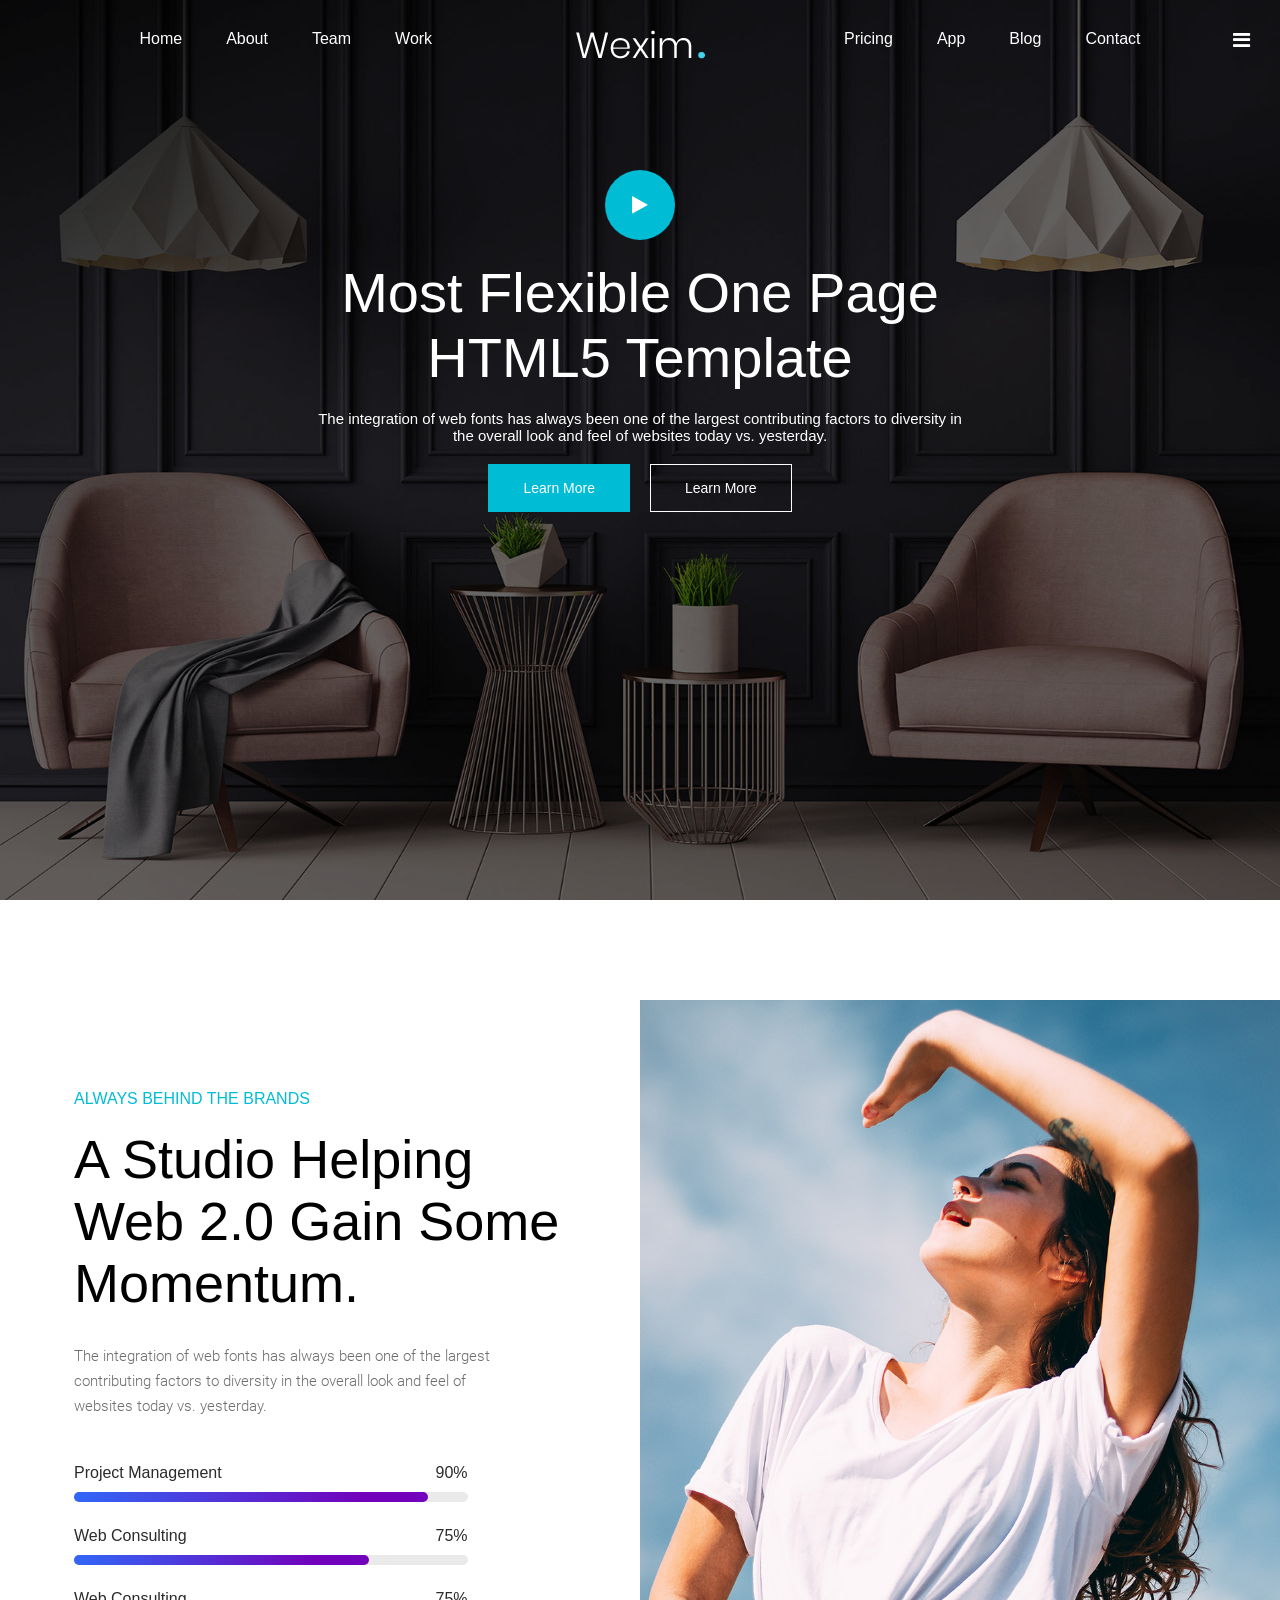
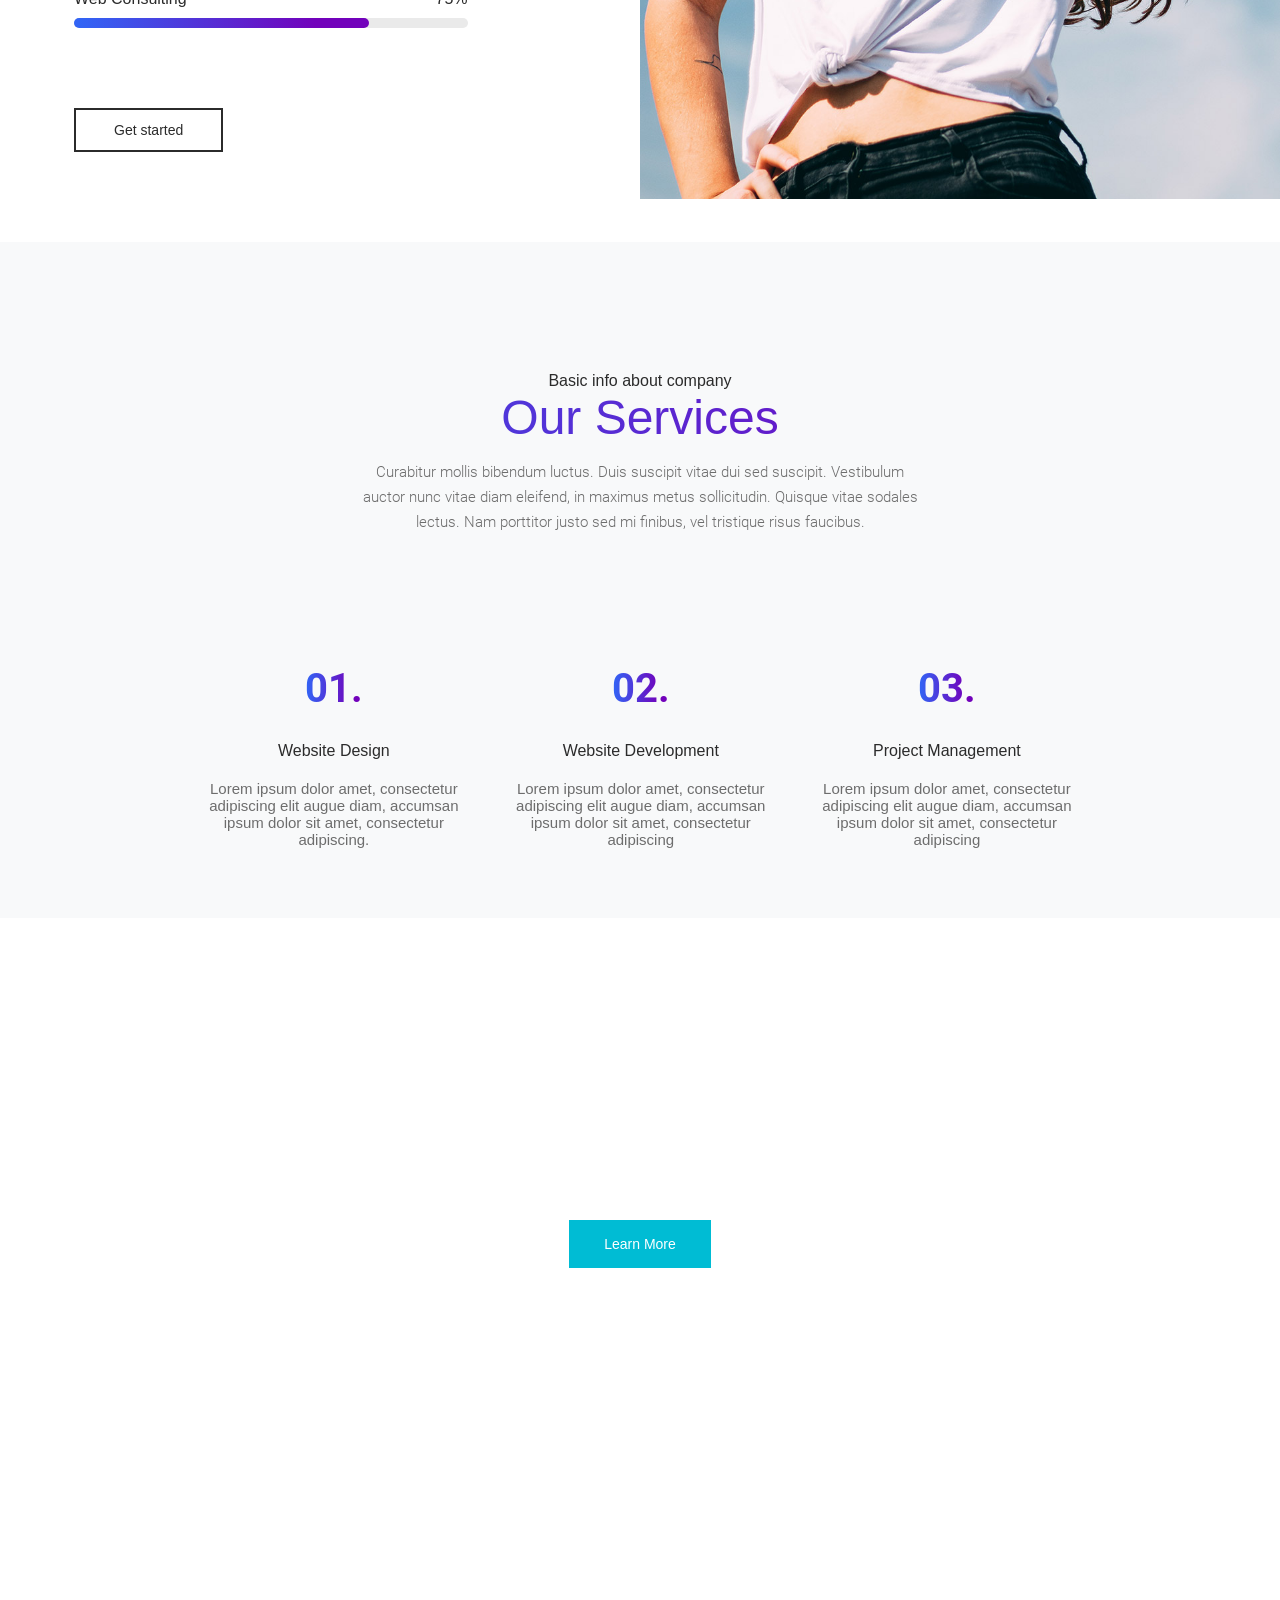
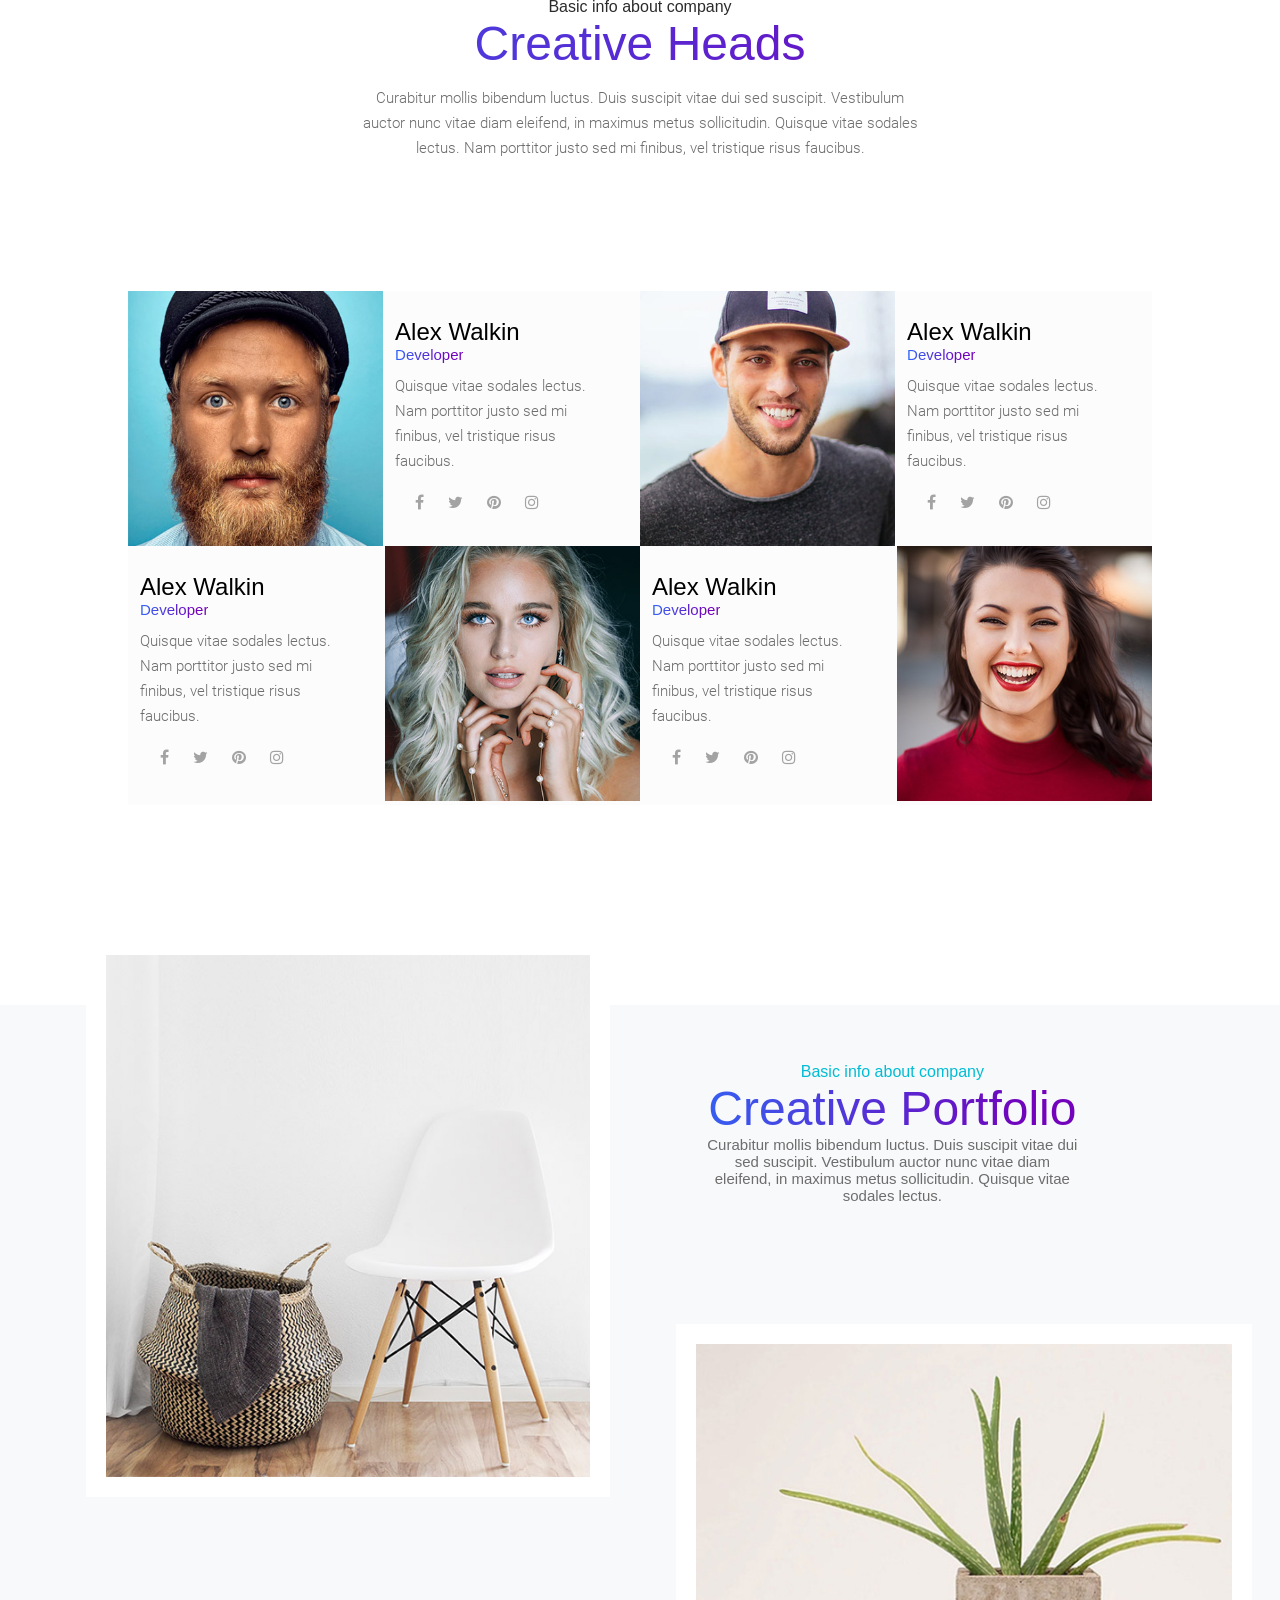
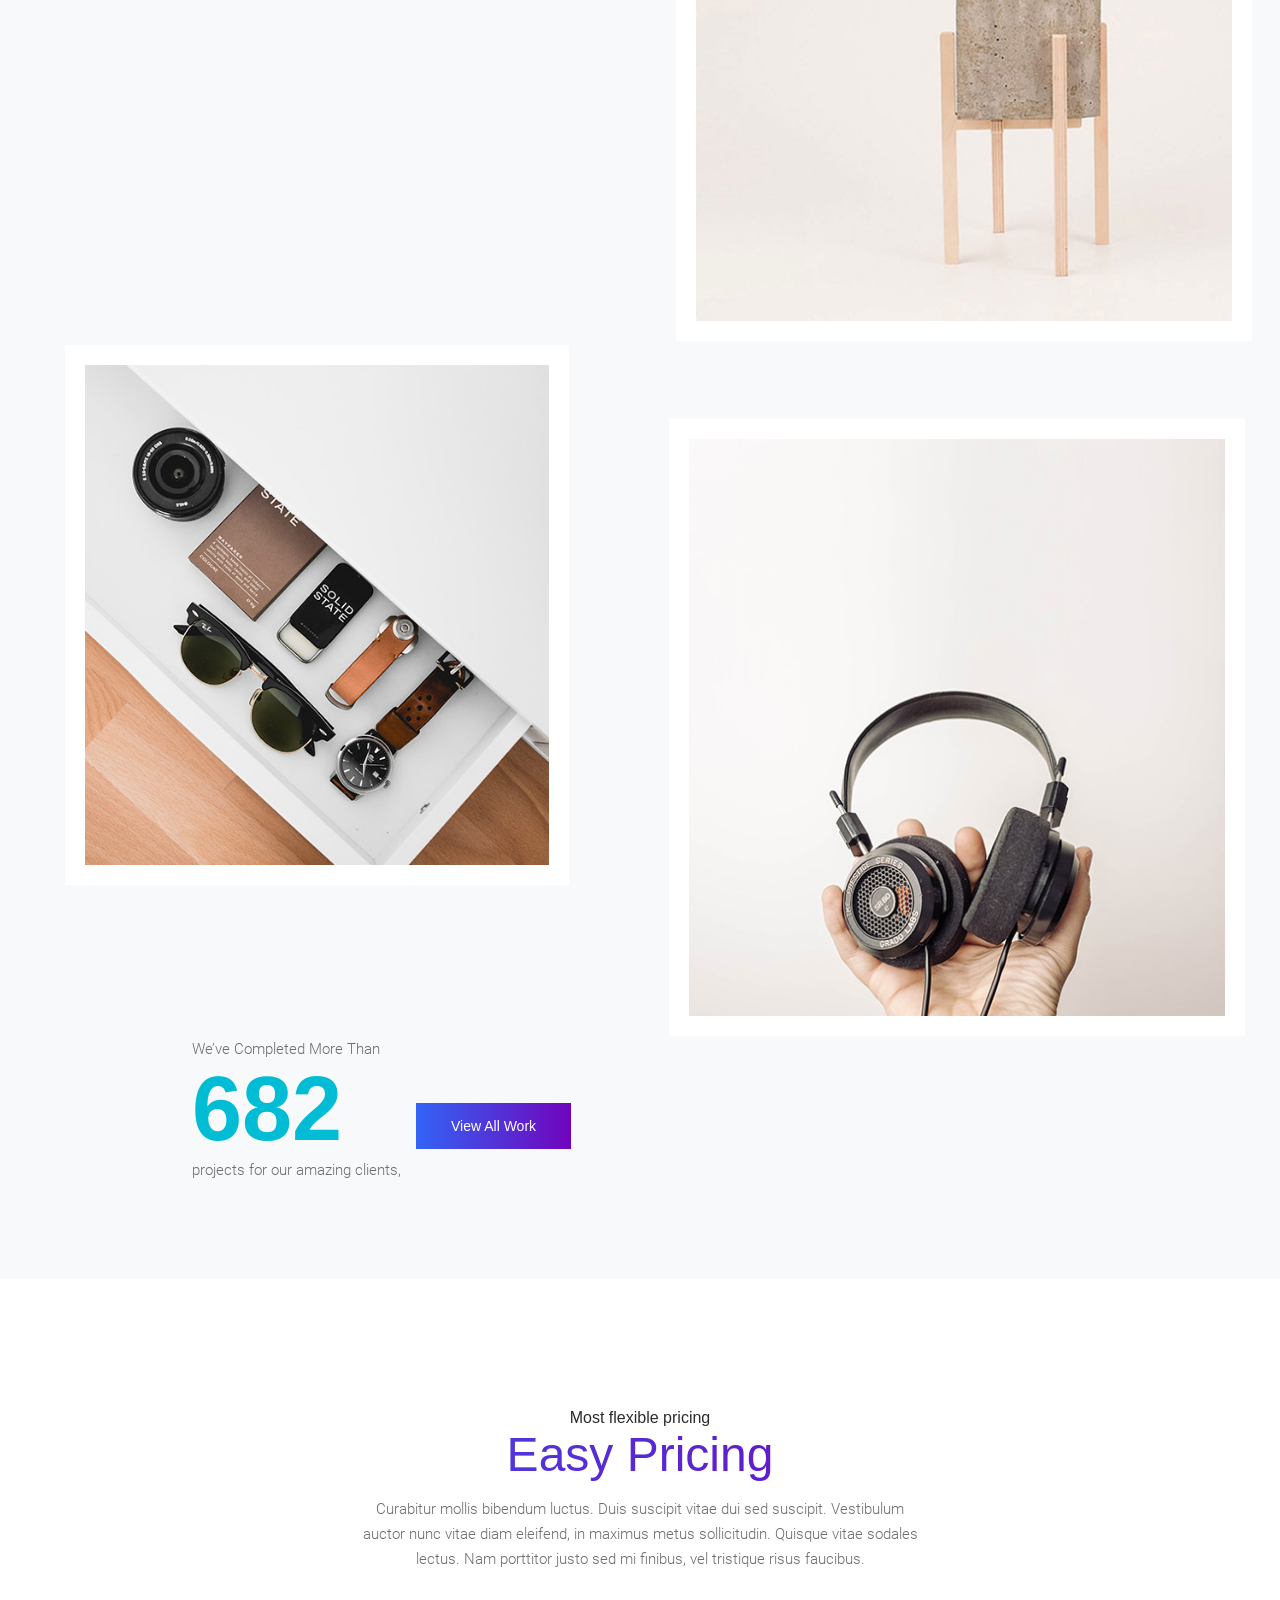
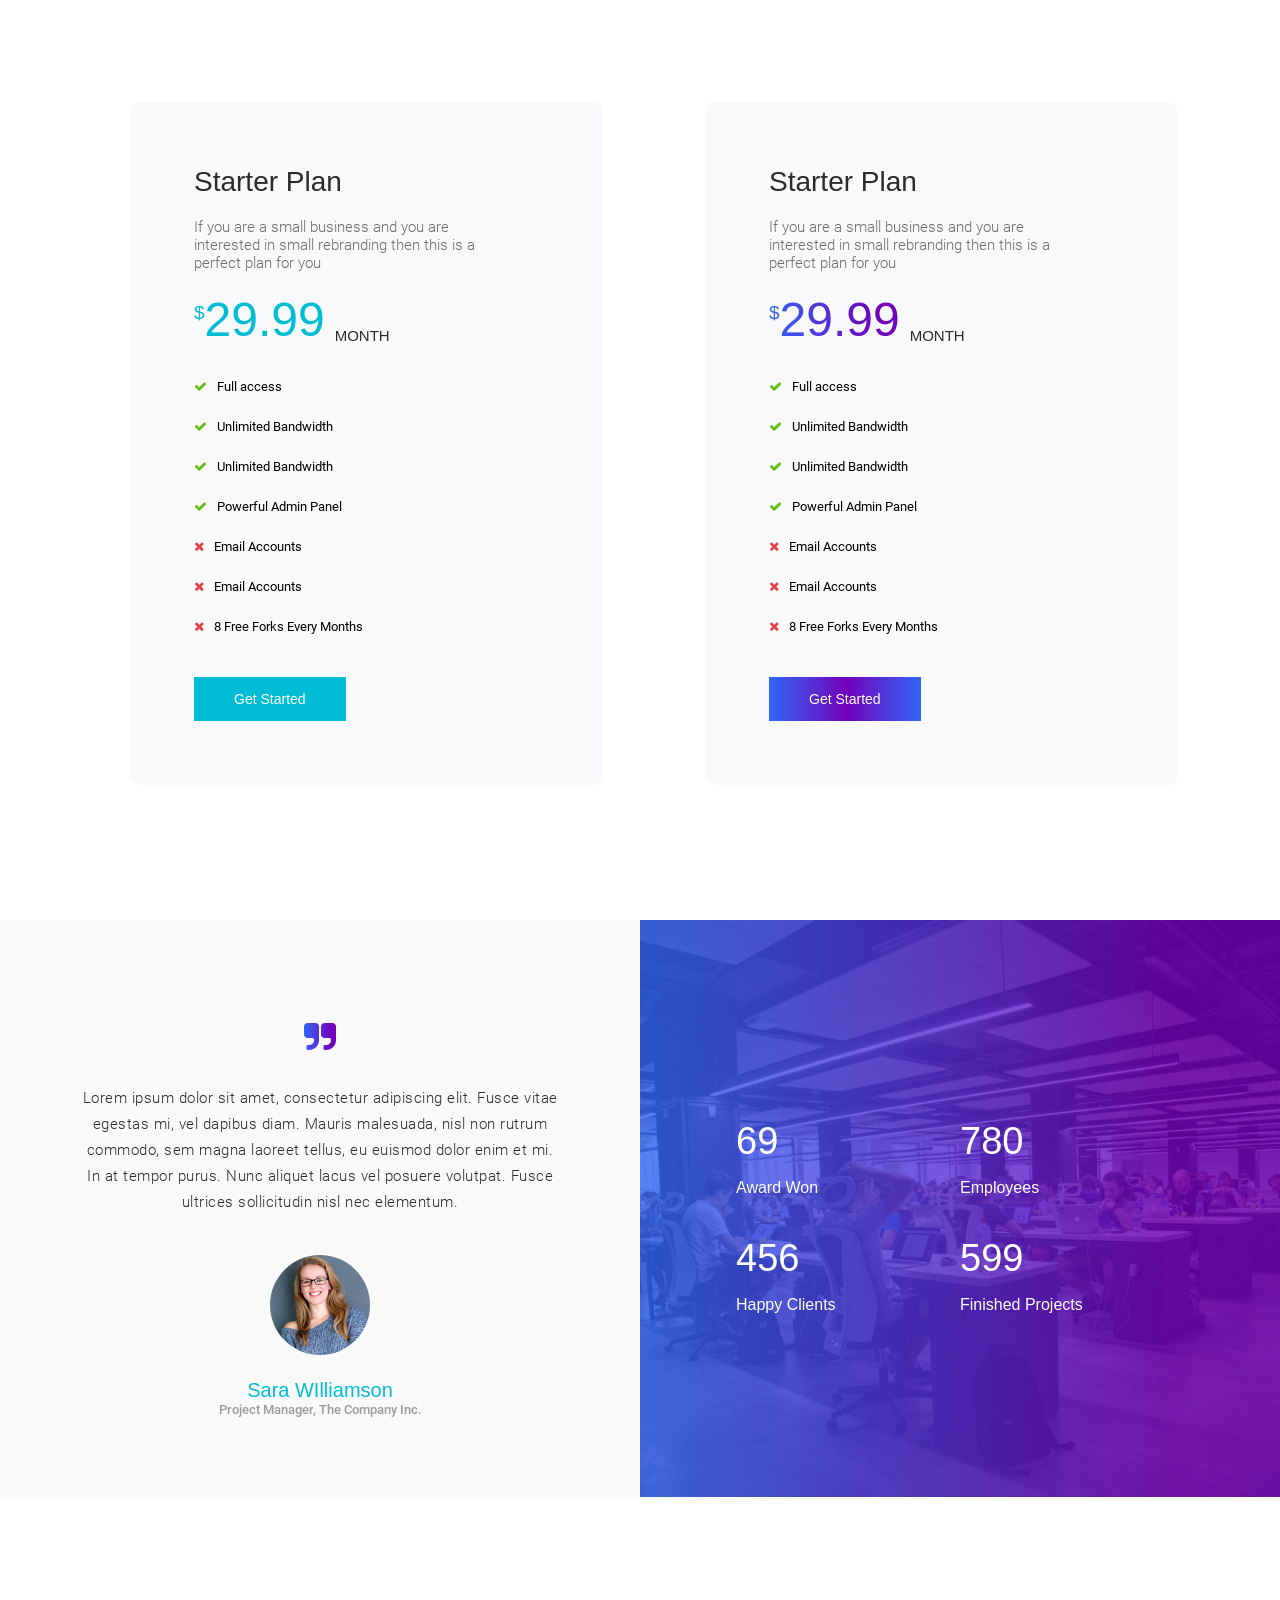
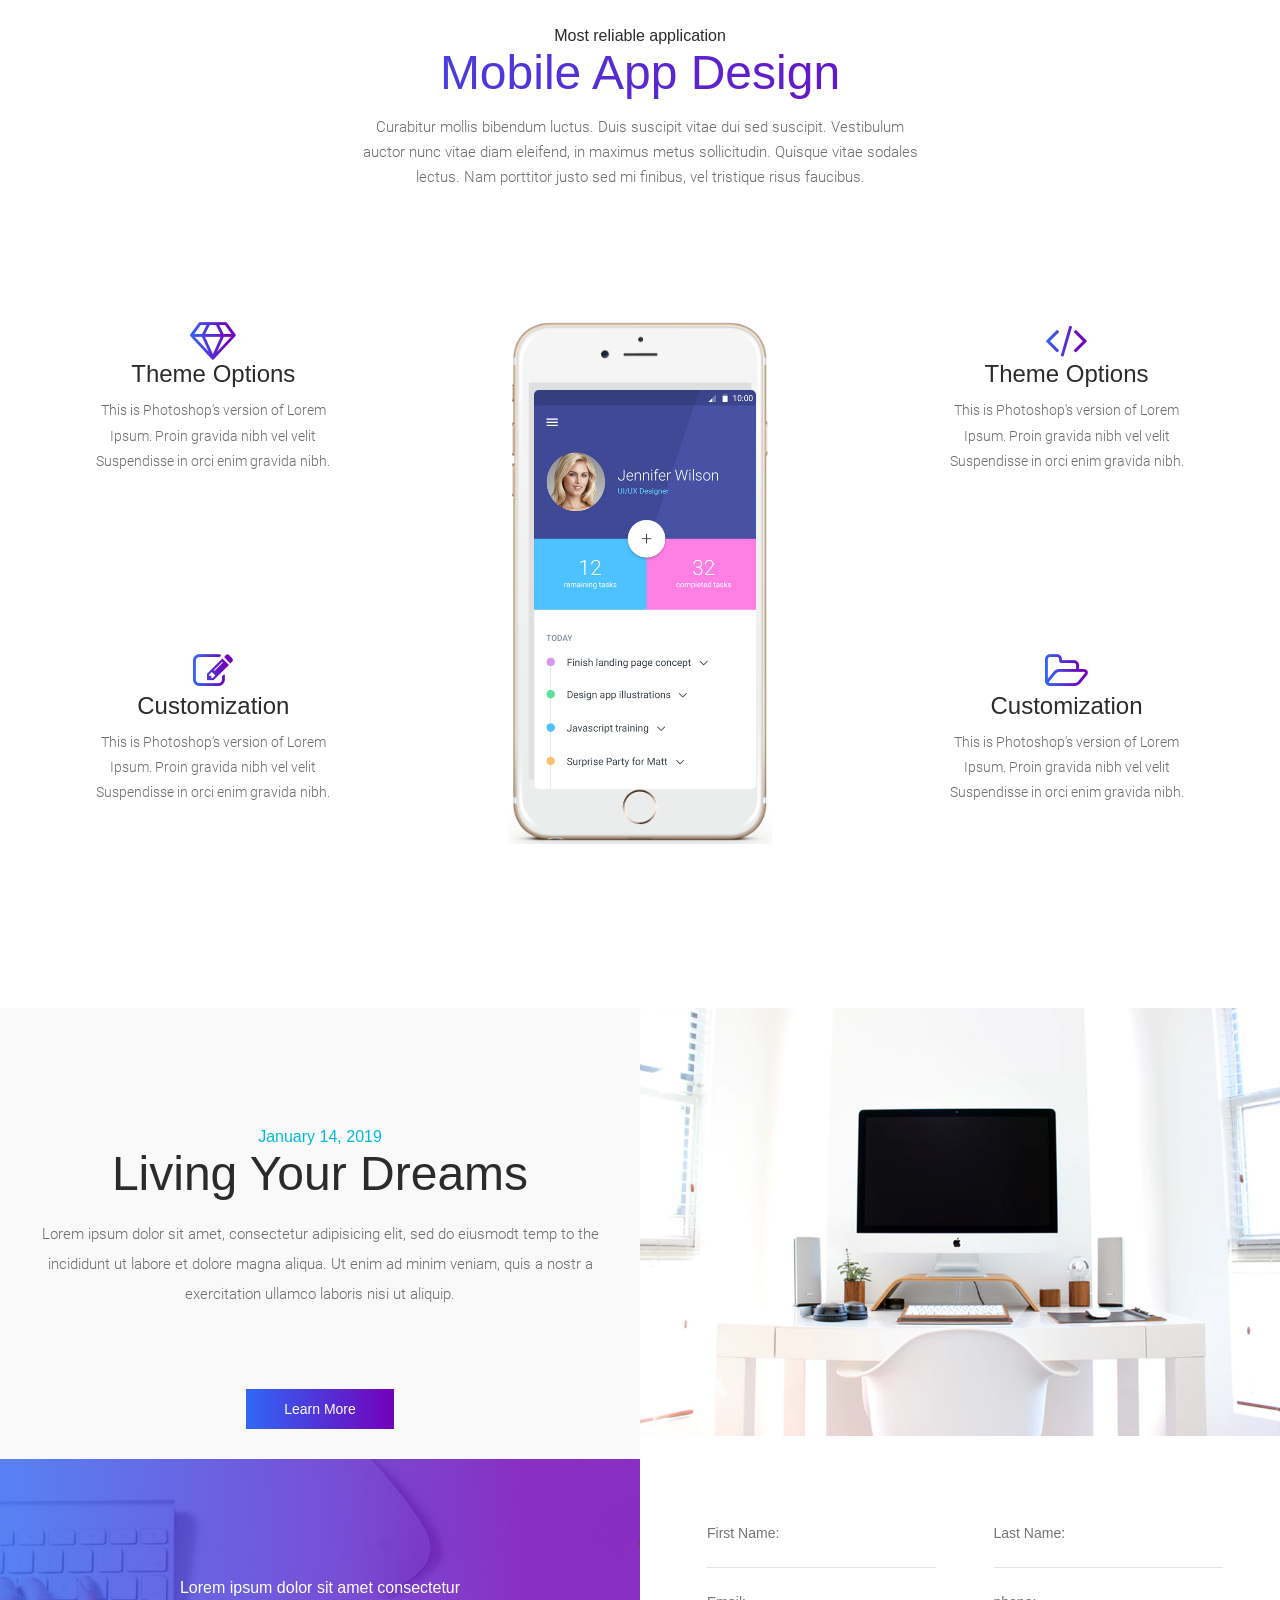
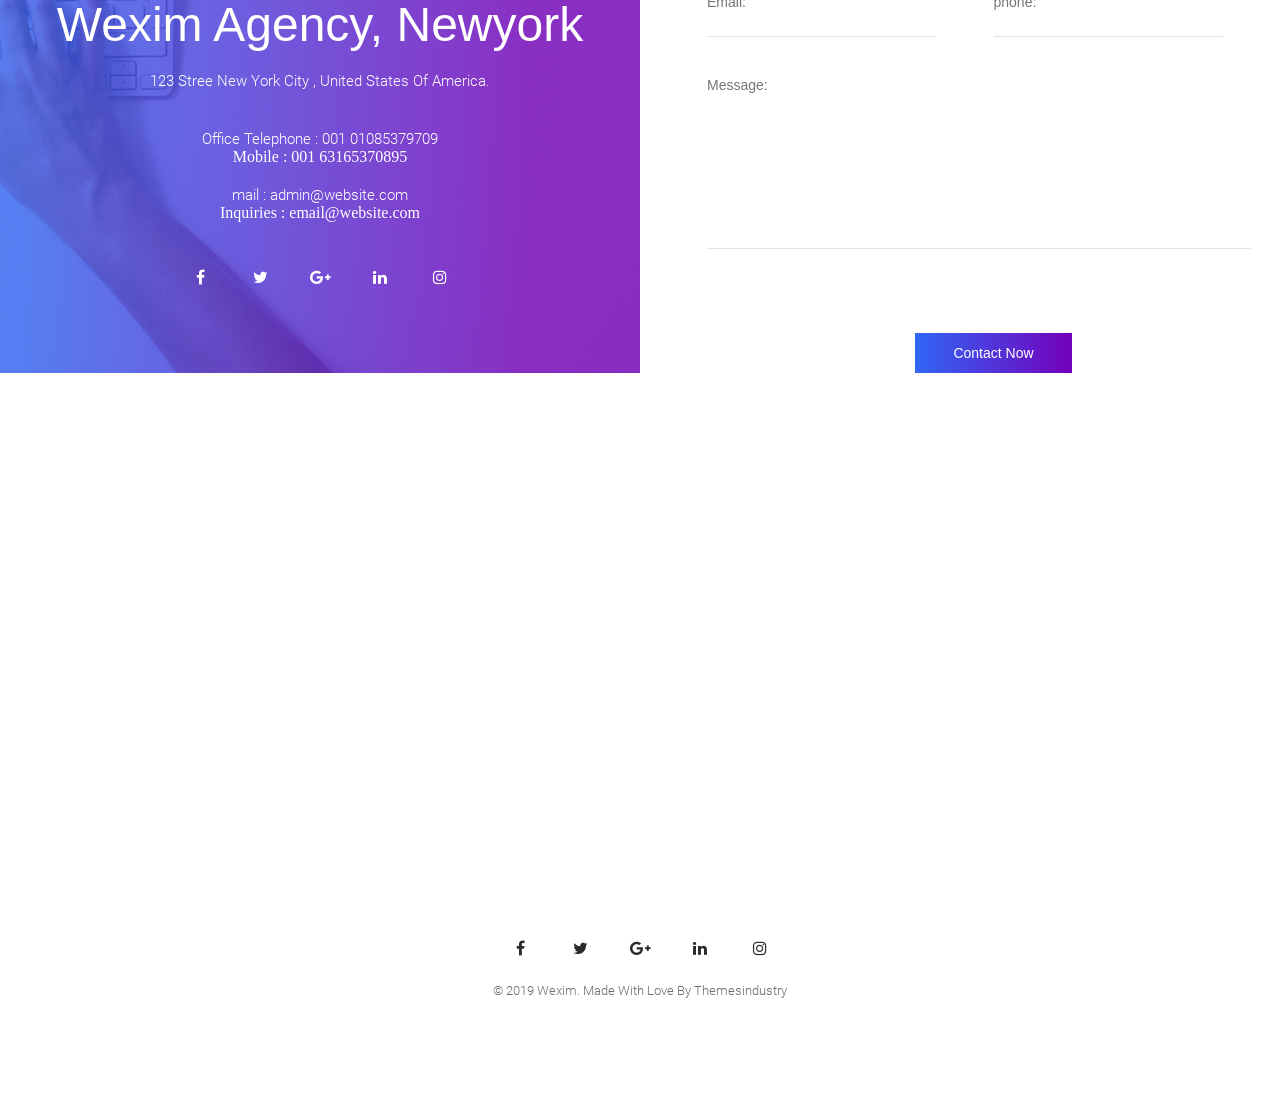
<file: html code/index.html>
<!DOCTYPE html>
<html lang="en">

<head>
  <meta charset="UTF-8" />
  <meta http-equiv="X-UA-Compatible" content="IE=edge" />
  <meta name="viewport" content="width=device-width, initial-scale=1.0" />
  <title>Waxim</title>
  <link rel="stylesheet" href="../assets/style/index.css" />
  <link rel="stylesheet" href="../assets/style/responsive.css" />
  <link rel="stylesheet" href="https://cdnjs.cloudflare.com/ajax/libs/font-awesome/4.7.0/css/font-awesome.min.css" />
</head>

<body>
  <div class="main-container">
    <!-- navbar section -->

    <navbar class="navbar">
      <!-- hero background image -->
      <!-- hero background image -->

      <!-- navbar menu section -->
      <div class="navbar-wrapper" id="nav">
        <div class="navbar-nav" id="menu-blur">
          <div class="nav-one">
            <a href="#" class="nav-links">Home</a>
            <a href="#brand" class="nav-links">About</a>
            <a href="#teams" class="nav-links">Team</a>
            <a href="#portfolio" class="nav-links">Work</a>
          </div>

          <div class="brand-img">
            <img src="../assets/images/logo-black.png" alt="brand img" class="black-logo" />
            <img src="../assets/images/brand-logo-white.png" alt="brand img" class="white-logo" />
          </div>

          <div class="nav-two">
            <a href="#pricing" class="nav-links">Pricing</a>
            <a href="#mobile" class="nav-links">App</a>
            <a href="#dream" class="nav-links">Blog</a>
            <a href="#contact" class="nav-links">Contact</a>
          </div>
        </div>
        <div class="menu-icon" id="menuicon" onclick="sidemenu()">
          <a href="javascript:void(1)">
            <i class="fa fa-bars"></i>
          </a>
        </div>
      </div>
      <!-- navbar menu section -->

      <!-- side menu -->
      <div class="side-menu" id="sidemenu">
        <a href="javascript:void(1)" class="close-btn" onclick="closeNav()">&times;</a>
        <a href="#" class="sidemenu-link">Home</a>
        <a href="#brand" class="sidemenu-link">About</a>
        <a href="#teams" class="sidemenu-link">Team</a>
        <a href="#portfolio" class="sidemenu-link">Work</a>
        <a href="#pricing" class="sidemenu-link">Pricing</a>
        <a href="#mobile" class="sidemenu-link">App</a>
        <a href="#dream" class="sidemenu-link">Blog</a>
        <a href="#contact" class="sidemenu-link">Contact</a>

        <div class="social-media">
          <ul class="social-links">
            <li>
              <a href="#"> <i class="fa fa-facebook"></i></a>
            </li>
            <li>
              <a href="#"> <i class="fa fa-instagram"></i></a>
            </li>
            <li>
              <a href="#"> <i class="fa fa-twitter"></i></a>
            </li>
          </ul>
        </div>

        <div class="copyright-text">
          <p>
            © 2019 Wexim. Made With Love by Themesindustry
            <i class="fa fa-heart"></i> Colorlib
          </p>
        </div>
      </div>
      <!-- side menu end -->

      <!-- navbar section end-->
    </navbar>
    <div class="bg-img"></div>
    <!-- Hero main section -->
    <div class="hero-container" id="hero-container">
      <div class="play-btn-wrapper">
        <div class="play-btn">
          <i class="fa fa-play"></i>
        </div>
      </div>
      <div class="brand-tagline">
        <h1 class="tagline">Most Flexible One Page HTML5 Template</h1>
      </div>
      <div class="brand-text">
        <p class="textline">
          The integration of web fonts has always been one of the largest
          contributing factors to diversity in the overall look and feel of
          websites today vs. yesterday.
        </p>
      </div>
      <div class="learnmore-btn">
        <div class="activebtn">
          <button class="learnmore-btn-active">Learn More</button>
        </div>
        <div class="notactive-btn">
          <button class="learnmore-btn-notactive">Learn More</button>
        </div>
      </div>
    </div>
    <!-- Hero main section -->

    <!-- brand Feature -->

    <div class="brand-wraper" id="brand">
      <div class="brand-work">
        <div class="work-container">
          <div class="work-section">
            <span class="span-text">ALWAYS BEHIND THE BRANDS</span>
            <h1 class="work-tagline">
              A Studio Helping Web 2.0 Gain Some Momentum.
            </h1>
            <p class="brand-text">
              The integration of web fonts has always been one of the largest
              contributing factors to diversity in the overall look and feel
              of websites today vs. yesterday.
            </p>  
          </div>
          <div class="project-progress">
            <div class="project-info">
              <p class="project-name">Project Management</p>
              <p class="progress-number">90%</p>
            </div>
            <div class="progress-line proj-manag">
              <span class="proj-manag"></span>
            </div>
            <div class="project-info">
              <p class="project-name">Web Consulting</p>
              <p class="progress-number">75%</p>
            </div>
            <div class="progress-line web-cons">
              <span class="web-cons"></span>
            </div>
            <div class="project-info">
              <p class="project-name">Web Consulting</p>
              <p class="progress-number">75%</p>
            </div>
            <div class="progress-line web-cons">
              <span class="web-cons"></span>
            </div>
          </div>
          <div class="work-btn">
            <button class="get-started-btn">Get started</button>
          </div>
        </div>
      </div>
      <div class="side-img">
        <img src="../assets/images/half-block1.jpg" alt="Girl" />
      </div>
    </div>
    <!-- brand Feature -->

    <!-- Basic company info -->
    <div class="info-container">
      <div class="info-wraper">
        <span class="info-span">Basic info about company</span>
        <h1 class="info-tag">Our Services</h1>
        <div class="info-text-container">
          <p class="info-text">
            Curabitur mollis bibendum luctus. Duis suscipit vitae dui sed
            suscipit. Vestibulum auctor nunc vitae diam eleifend, in maximus
            metus sollicitudin. Quisque vitae sodales lectus. Nam porttitor
            justo sed mi finibus, vel tristique risus faucibus.
          </p>
        </div>
      </div>

      <div class="service-container">
        <div class="service-wraper">
          <div class="service-webdes">
            <span class="service-span">01.</span>
            <p class="service-text">Website Design</p>
            <p class="service-desc">
              Lorem ipsum dolor amet, consectetur adipiscing elit augue diam,
              accumsan ipsum dolor sit amet, consectetur adipiscing.
            </p>
          </div>
          <div class="service-webdev">
            <span class="service-span">02.</span>
            <p class="service-text">Website Development</p>
            <p class="service-desc">
              Lorem ipsum dolor amet, consectetur adipiscing elit augue diam,
              accumsan ipsum dolor sit amet, consectetur adipiscing
            </p>
          </div>
          <div class="service-proj">
            <span class="service-span">03.</span>
            <p class="service-text">Project Management</p>
            <p class="service-desc">
              Lorem ipsum dolor amet, consectetur adipiscing elit augue diam,
              accumsan ipsum dolor sit amet, consectetur adipiscing
            </p>
          </div>
        </div>
      </div>
    </div>
    <!-- Basic company info -->
    <!-- exculsive digital service -->
    <div class="digital-container">
      <div class="dg-img"></div>
      <div class="digital-wraper">
        <span class="dg-span">
          Unleash your creative potential with Wexim
        </span>
        <h1 class="dg-text">Looking For Exclusive Digital Services?</h1>
        <div class="dg-btn-div">
          <button class="dg-btn">Learn More</button>
        </div>
      </div>
    </div>
    <!-- exculsive digital service -->

    <!-- company team -->
    <div class="team-container" id="teams">
      <div class="team-wrapper">
        <span class="team-span"> Basic info about company </span>
        <h1 class="team-tagline">Creative Heads</h1>
        <div class="team-text--div">
          <p class="team-text">
            Curabitur mollis bibendum luctus. Duis suscipit vitae dui sed
            suscipit. Vestibulum auctor nunc vitae diam eleifend, in maximus
            metus sollicitudin. Quisque vitae sodales lectus. Nam porttitor
            justo sed mi finibus, vel tristique risus faucibus.
          </p>
        </div>
      </div>

      <div class="comp-wrapper">
        <div class="comp-section">
          <div class="team-box-one">
            <div class="member-one">
              <div class="team-img">
                <img src="../assets/images/team-img2.jpg" alt="team person" />
              </div>
              <div class="team-info-section team-info-left">
                <h2 class="team-name">Alex Walkin</h2>
                <span class="desig-name">Developer</span>
                <p class="comp-text">
                  Quisque vitae sodales lectus. Nam porttitor justo sed mi
                  finibus, vel tristique risus faucibus.
                </p>
                <div class="team-socialmedia">
                  <a href="#"><i class="fa fa-facebook"></i></a>
                  <a href="#"><i class="fa fa-twitter"></i></a>
                  <a href="#"><i class="fa fa-pinterest"></i></a>
                  <a href="#"><i class="fa fa-instagram"></i></a>
                </div>
              </div>
            </div>

            <div class="member-two">
              <div class="team-img">
                <img src="../assets/images/team-img1.jpg" alt="team person" />
              </div>
              <div class="team-info-section team-info-left">
                <h2 class="team-name">Alex Walkin</h2>
                <span class="desig-name">Developer</span>
                <p class="comp-text">
                  Quisque vitae sodales lectus. Nam porttitor justo sed mi
                  finibus, vel tristique risus faucibus.
                </p>
                <div class="team-socialmedia">
                  <a href="#"><i class="fa fa-facebook"></i></a>
                  <a href="#"><i class="fa fa-twitter"></i></a>
                  <a href="#"><i class="fa fa-pinterest"></i></a>
                  <a href="#"><i class="fa fa-instagram"></i></a>
                </div>
              </div>
            </div>
          </div>

          <div class="team-box-two">
            <div class="member-three">
              <div class="team-img">
                <img src="../assets/images/team-img3.jpg" alt="team person" />
              </div>
              <div class="team-info-section team-info-right">
                <h2 class="team-name">Alex Walkin</h2>
                <span class="desig-name">Developer</span>
                <p class="comp-text">
                  Quisque vitae sodales lectus. Nam porttitor justo sed mi
                  finibus, vel tristique risus faucibus.
                </p>
                <div class="team-socialmedia">
                  <a href="#"><i class="fa fa-facebook"></i></a>
                  <a href="#"><i class="fa fa-twitter"></i></a>
                  <a href="#"><i class="fa fa-pinterest"></i></a>
                  <a href="#"><i class="fa fa-instagram"></i></a>
                </div>
              </div>
            </div>

            <div class="member-four ">
              <div class="team-img">
                <img src="../assets/images/team-img4.jpg" alt="team person" />
              </div>
              <div class="team-info-section team-info-right">
                <h2 class="team-name">Alex Walkin</h2>
                <span class="desig-name">Developer</span>
                <p class="comp-text">
                  Quisque vitae sodales lectus. Nam porttitor justo sed mi
                  finibus, vel tristique risus faucibus.
                </p>
                <div class="team-socialmedia">
                  <a href="#"><i class="fa fa-facebook"></i></a>
                  <a href="#"><i class="fa fa-twitter"></i></a>
                  <a href="#"><i class="fa fa-pinterest"></i></a>
                  <a href="#"><i class="fa fa-instagram"></i></a>
                </div>
              </div>
            </div>
          </div>
        </div>
      </div>
    </div>
    <!-- company team end -->

    <!-- creative protfolio -->
    <div class="portfolio-container" id="portfolio">
      <div class="portfolio-wraper">
        <div class="portfolio-box-one">
          <div class="portfolio-img-wraper">
       
            <div class="my-img1">
            <img src="../assets/images/portfolio-1.jpg" alt=" portfolio image" class="img-one">
              <div class="my-overlay">
               <div class="overlay-text"> 
                <span><i class="fa fa-plus" aria-hidden="true"></i></span>
                <h1>Latest Work</h1>
                <p>See Our Amazing Work</p> 
              </div>
              </div>
          </div>
          </div>
        </div>
        <div class="portfolio-box-two">
          <div class="portfolio-creative">

            <span class="creative-span">Basic info about company</span>
            <h1 class="creative-tagline">Creative Portfolio</h1>
            <div class="creative-text-wraper">
              <p class="creative-text">Curabitur mollis bibendum luctus. Duis suscipit vitae dui sed suscipit.
                Vestibulum auctor nunc vitae diam eleifend, in maximus metus sollicitudin. Quisque vitae sodales lectus.
              </p>
            </div>
          </div>
          <div class="portfolio-img-wraper">
            <div class="my-img">
            <img src="../assets/images/portfolio-2.jpg" alt=" portfolio image" class="img-two">
            <div class="my-overlay">
              <div class="overlay-text"> 
               <span><i class="fa fa-plus" aria-hidden="true"></i></span>
               <h1>Latest Work</h1>
               <p>See Our Amazing Work</p> 
             </div>
             </div>
         </div>
          </div>

        </div>


        <div class="portfolio-box-three">
          <div class="portfolio-img-wraper">
            <div class="my-img">
            <img src="../assets/images/portfolio-3.jpg" alt=" portfolio image" class="img-three">
            <div class="my-overlay">
              <div class="overlay-text"> 
               <span><i class="fa fa-plus" aria-hidden="true"></i></span>
               <h1>Latest Work</h1>
               <p>See Our Amazing Work</p> 
             </div>
             </div>
         </div>
          </div>
        </div>
        <div class="portfolio-box-four">
          <div class="portfolio-img-wraper">
            <div class="my-img">
            <img src="../assets/images/portfolio-4.jpg" alt=" portfolio image" class="img-four">
            <div class="my-overlay">
              <div class="overlay-text"> 
               <span><i class="fa fa-plus" aria-hidden="true"></i></span>
               <h1>Latest Work</h1>
               <p>See Our Amazing Work</p> 
             </div>
             </div>
         </div>
          </div>
        </div>
        <div class="portfolio-box-five">
          <div class="portfolio-project">
            <p class="portfolio-text">We’ve Completed More Than</p>
            <h1 class="project-number">682</h1>
            <p class="portfolio-text">projects for our amazing clients,

            </p>
          </div>
          <div class="project-btn">
            <button class="pro-view-btn"> View All Work</button>
          </div>
        </div>
      </div>
    </div>
  </div>
  <!-- creative protfolio -->

  <!-- Pricing section -->
  <div class="pricing-container" id="pricing">
    <div class="pricing-wraper">

      <span class="pricing-span">Most flexible pricing</span>
      <h1 class="pricing-tag">Easy Pricing</h1>
      <div class="pricing-text-container">
        <p class="pricing-text">
          Curabitur mollis bibendum luctus. Duis suscipit vitae dui sed
          suscipit. Vestibulum auctor nunc vitae diam eleifend, in maximus
          metus sollicitudin. Quisque vitae sodales lectus. Nam porttitor
          justo sed mi finibus, vel tristique risus faucibus.
        </p>
      </div>

    </div>
    <div class="plans-container">
      <div class="plan-section-one">
        <div class="plan-box-one">
          <h2 class="plan-name">Starter Plan</h2>
          <div class="plan-desc">
            <p class="plan-text"> If you are a small business and you are interested in small rebranding then this is a
              perfect plan for
              you</p>
          </div>
          <div class="plan-price-wraper">
            <h1 class="plan-price"><sup>$</sup>29.99</h1>
            <span class="plan-month">MONTH</span>
          </div>
          <ul class="plan-package">
            <li><i class="fa fa-check"></i>Full access</li>
            <li><i class="fa fa-check"></i>Unlimited Bandwidth</li>
            <li><i class="fa fa-check"></i>Unlimited Bandwidth</li>
            <li><i class="fa fa-check"></i>Powerful Admin Panel</li>
            <li><i class="fa fa-times"></i>Email Accounts
            <li>
            <li><i class="fa fa-times"></i>Email Accounts
            <li>
            <li><i class="fa fa-times"></i>8 Free Forks Every Months</li>
          </ul>
          <div class="plan-btn">
            <button>Get Started</button>
          </div>
        </div>
      </div>
      <div class="plan-section-two">
        <div class="plan-box-two">
          <h2 class="plan-name">Starter Plan</h2>
          <div class="plan-desc">
            <p class="plan-text"> If you are a small business and you are interested in small rebranding then this is a
              perfect plan for
              you</p>
          </div>
          <div class="plan-price-wraper">
            <h1 class="plan-price"><sup>$</sup>29.99</h1>
            <span class="plan-month">MONTH</span>
          </div>
          <ul class="plan-package">
            <li><i class="fa fa-check"></i>Full access</li>
            <li><i class="fa fa-check"></i>Unlimited Bandwidth</li>
            <li><i class="fa fa-check"></i>Unlimited Bandwidth</li>
            <li><i class="fa fa-check"></i>Powerful Admin Panel</li>
            <li><i class="fa fa-times"></i>Email Accounts
            <li>
            <li><i class="fa fa-times"></i>Email Accounts
            <li>
            <li><i class="fa fa-times"></i>8 Free Forks Every Months</li>
          </ul>
          <div class="plan-btn">
            <button>Get Started</button>
          </div>
        </div>
      </div>
    </div>
  </div>
  <!-- Pricing section -->

  <!-- testimonal section-->

  <div class="testimonal-container">
    <div class="testimonal-box-one">
      <i class="fa fa-quote-right"></i>

      <div class="testimonal-desc-div">
        <p class="testimonal-desc">Lorem ipsum dolor sit amet, consectetur adipiscing elit. Fusce vitae egestas mi, vel
          dapibus diam. Mauris malesuada, nisl non rutrum commodo, sem magna laoreet tellus, eu euismod dolor enim et
          mi. In at tempor purus. Nunc aliquet lacus vel posuere volutpat. Fusce ultrices sollicitudin nisl nec
          elementum. </p>
      </div>

      <div class="employee-info">
        <img src="../assets/images/testimonial-img1.jpg" alt="testimonial-img1">
        <p class="employee-name">Sara WIlliamson</p>
        <p class="employee-desig">Project Manager, The Company Inc.</p>
      </div>
    </div>
    <div class="testimonal-box-two">
      <div class="testimonal-img-two">
        <div class="bg-gradient"></div>
        <div class="counter-container">
          <div class="counter-iteam-one">
            <div class="counter-item">
              <h2>69</h2>
              <p>Award Won</p>
            </div>
            <div class="counter-item">
              <h2>780</h2>
              <p>Employees</p>
            </div>
            <div class="counter-item">
              <h2>456</h2>
              <p>Happy Clients</p>
            </div>
            <div class="counter-item">
              <h2>599</h2>
              <p>Finished Projects</p>
            </div>
          </div>
        </div>
      </div>
    </div>
  </div>
  <!-- testimonal section-->

  <!-- Mobile App design -->
  <div class="mobile-container" id="mobile">
    <div class="mobile-wraper">

      <span class="mobile-span">Most reliable application</span>
      <h1 class="mobile-tag">Mobile App Design</h1>
      <div class="mobile-text-container">
        <p class="mobile-text">
          Curabitur mollis bibendum luctus. Duis suscipit vitae dui sed
          suscipit. Vestibulum auctor nunc vitae diam eleifend, in maximus
          metus sollicitudin. Quisque vitae sodales lectus. Nam porttitor
          justo sed mi finibus, vel tristique risus faucibus.
        </p>
      </div>

    </div>
  </div>
  <!-- Mobile App design -->

  <div class="design-container">
      <div class="design-box-one">
        <div class="app-feature-one">
        <i class="fa fa-diamond "></i>
        <h1>Theme Options</h1>
       <div class="design-text-wraper"> 
         <p class="design-text">This is Photoshop's version of Lorem Ipsum. Proin gravida nibh vel velit Suspendisse in orci enim gravida nibh.</p>
        </div>
      </div>

      <div class="app-feature-two">
        <i class="fa fa-edit "></i>
        <h1>Customization</h1>
       <div class="design-text-wraper"> 
         <p class="design-text">This is Photoshop's version of Lorem Ipsum. Proin gravida nibh vel velit Suspendisse in orci enim gravida nibh.</p>
        </div>
      </div>
        
      </div>
    
        <div class="design-box-two">
          <div class="app-image">
          <img src="../assets/images/iphone-img.png" alt="phone image">
          <div class="app-slider">
            <img src="../assets/images/iphone-slide.jpg" alt="slide image">
          </div>
        </div>
        </div>
      <div class="design-box-three">
        <div class="app-feature-one">
          <i class="fa fa-code "></i>
          <h1>Theme Options</h1>
         <div class="design-text-wraper"> 
           <p class="design-text">This is Photoshop's version of Lorem Ipsum. Proin gravida nibh vel velit Suspendisse in orci enim gravida nibh.</p>
          </div>
        </div>
  
        <div class="app-feature-two">
          <i class="fa fa-folder-open-o "></i>
          <h1>Customization</h1>
         <div class="design-text-wraper"> 
           <p class="design-text">This is Photoshop's version of Lorem Ipsum. Proin gravida nibh vel velit Suspendisse in orci enim gravida nibh.</p>
          </div>
        </div>
      </div>
  </div>
  <!-- Mobile App design -->

  <!-- Living Your Dreams -->
  <div class="dream-container" id="dream">
      <div class="dream-box-one">
          <span>January 14, 2019</span>
          <h1>Living Your Dreams</h1>
          <div class="dream-text-container">
          <p class="dream-text">Lorem ipsum dolor sit amet, consectetur adipisicing elit, sed do eiusmodt temp to the incididunt ut labore et dolore magna aliqua. Ut enim ad minim veniam, quis a nostr a exercitation ullamco laboris nisi ut aliquip.</p>
        </div>
        <div class="dream-btn">
          <button>Learn More</button>
        </div>
      </div>
      <div class="dream-box-two">
        <div class="dream-img">
          <img src="../assets/images/blog-half1.jpg" alt=" dream computer">
        </div>
      </div>
  </div>
  <!-- Living Your Dreams -->

  <!-- Company contact -->
  <div class="contact-container" id="contact">
    <div class="contact-box-one">
      <div class="contact-img">
        <div class="bg-gradient"></div>
        <div class="contact-info">
          <p class="lorem-text">Lorem ipsum dolor sit amet consectetur</p>
          <h1 class="company-name">Wexim Agency, Newyork</h1>
          <p class="company-address">123 Stree New York City , United States Of America.</p>
          <p class="contact-telephone">Office Telephone : 001 01085379709</p>
          <p class="contact-number">Mobile : 001 63165370895</p>
          <p class="contact-mail">mail : admin@website.com</p>
          <p  class="contact-Inquirymail">Inquiries : email@website.com</p>
          <div class="contact-socials">
            <ul class="contact-links">
              <li>
                <a href="#"> <i class="fa fa-facebook"></i></a>
              </li>
              <li>
                <a href="#"> <i class="fa fa-twitter"></i></a>
              </li>
              <li>
                <a href="#"> <i class="fa fa-google-plus"></i></a>
              </li>
              
              <li>
                <a href="#"> <i class="fa fa-linkedin"></i></a>
              </li>
              
              <li>
                <a href="#"> <i class="fa fa-instagram"></i></a>
              </li>
            </ul>
          </div>

        </div>
      </div>
    </div>
    <div class="contact-box-two">
        <div class="contact-form">
          <div class="form-grp">
            <div class="form-type">
                <input type="text" name="first name" placeholder="First Name:" required class="form-control">
            </div>
            <div class="form-type">
              <input type="text" name="last name" placeholder="Last Name:" required class="form-control">
            </div>
            <div class="form-type">
              <input type="email" name="email" placeholder="Email:" required class="form-control"> 
            </div>
            <div class="form-type">
              <input type="number" name="number" placeholder="phone:" required class="form-control">
            </div>
            <div class="form-type-textarea">
              <textarea  name="number" placeholder="Message:" required class="form-control-textarea" spellcheck="false"></textarea>
            </div>
            
          </div>
          <div class="contact-btn">
            <button>Contact Now</button>
          </div>
        </div>
    </div>
</div>
  <!-- Company contact -->

  <!--goggle Map -->
  <div class="google-map">
    <iframe src="https://www.google.com/maps/embed?pb=!1m18!1m12!1m3!1d14683.004169683323!2d72.53231360000001!3d23.0695871!2m3!1f0!2f0!3f0!3m2!1i1024!2i768!4f13.1!3m3!1m2!1s0x395e834bfa9b0ba3%3A0x3be8e1cdf601399!2sRenaissance%20Ahmedabad%20Hotel!5e0!3m2!1sen!2sin!4v1648013171319!5m2!1sen!2sin"
        width="100%" height="450" style="border:0;" allowfullscreen="" loading="lazy"></iframe>
</div>
  <!--goggle Map -->
  <!-- Footer -->

  <div class="footer-container">
    <div class="footer-socials">
      <ul class="footer-links">
        <li>
          <a href="#"> <i class="fa fa-facebook"></i></a>
        </li>
        <li>
          <a href="#"> <i class="fa fa-twitter"></i></a>
        </li>
        <li>
          <a href="#"> <i class="fa fa-google-plus"></i></a>
        </li>
        
        <li>
          <a href="#"> <i class="fa fa-linkedin"></i></a>
        </li>
        
        <li>
          <a href="#"> <i class="fa fa-instagram"></i></a>
        </li>
      </ul>

      <p class="footer-text">© 2019 Wexim. Made With Love By Themesindustry</p>
    </div>
  </div>
  <!-- Footer -->
  <!-- Arrow button -->
  <a href="#" class="scroll-arrow" id="scroll-up">
    <i class="fa fa-angle-up"></i>
  </a>
    <!-- Arrow button -->
  </div>

  <script src="../assets/script/index.js"></script>
</body>

</html>
</file>
<file: assets/style/index.css>
*,body,html{
    margin:0;
    padding: 0;
}

@font-face {
    font-family: 'Roboto';
    src: url(../fonts/Roboto-Regular.ttf);
}

@font-face {
    font-family: 'Roboto-bold';
    src: url(../fonts/Roboto-Bold.ttf);
}

@font-face {
    font-family: 'Roboto-light';
    src: url(../fonts/Roboto-Light.ttf);
}

@font-face {
    font-family: 'Roboto-thin';
    src: url(../fonts/Roboto-Thin.ttf);
}

@font-face {
    font-family: 'Roboto-medium';
    src: url(../fonts/Roboto-Medium.ttf);
}
/* custom scrollbar css */
::-webkit-scrollbar {
    width: 7px;
  }
  
  /* Track */
  ::-webkit-scrollbar-track {
    background-color:#e9edf0;
  }
   
  /* Handle */
  ::-webkit-scrollbar-thumb {
    background: #385aef; 
  }
/* custom scrollbar css */

/* navbar css */
.navbar{
    width: 100%;
}
/* side menu css */
.side-menu{
    height: 100%;
    width: 0;
    position: fixed;
    z-index: 10;
    top: 0;
    right: 0;
    background-color: #00bcd4;
    overflow-x: hidden;
    transition: 0.5s ease-out;
    padding-top: 60px;
    /* padding-left: 50px; */
}

.sidemenu-link{
    padding: 8px 8px 8px 72px;
  font: 25px 'Poppins', sans-serif;
  color: white;
  width: 2%;
  display: block;
  font-weight: 300;
  position: relative;
  text-decoration: none ;
}
.sidemenu-link::before{
    content: "";
    position: absolute;
    background-color: white;
    height: 3px;
    width: 0;
    left: 70px;
    bottom: 5px;
    transition: 0.3s;
}
.sidemenu-link:hover::before{
    width: 100%;
}
.side-menu .close-btn {
    position: absolute;
    top: 0;
    right: 25px;
    font-size: 36px;
    color: white;
    text-decoration: none;
}

.social-media{
   
    padding-top: 100px;
    padding-left:46px;
    padding-bottom: 35px;
}
.social-links{
    display: flex;
    
    
}
.social-links li{
    list-style: none;
    padding: 0px 15px;
}
.social-links li a{
    position: relative;
    display: flex;
    justify-content: center;
    align-items: center;
    width: 30px;
    height: 30px;
    border-radius: 50%;
    text-decoration: none;
    transition: 0.5s;
    font-size:16px;
    color: white;
}

.social-links li a::before{
    content: '';
    position: absolute;
    top: 0;
    Left: 0;
    right: 0;
    bottom: 0;
    border-radius: 50%;
    z-index: -1;
    transition: 0.5s;
}
.social-links li a:hover::before{
    background: white
}
.social-links li a .fa-facebook:hover::before{
    color:#4267B2 !important; ;
}
.social-links li a .fa-instagram:hover::before{
    color: #C32AA3 !important ;
}
.social-links li a .fa-twitter:hover::before{
    color:#1DA1F2 !important;
}

.copyright-text{
    font:13px 'Roboto',sans-serif;
    color:white;
    padding-left: 70px;
    padding-bottom: 100px;
}
/* side menu css  end*/

/* menu scroll css */

.navbar-scroll{
    position: fixed;
    top: 0px !important;
    background-color: white;
    height: 40px;
    padding: 20px 0px;
    box-shadow: 0 2px 4px -1px rgba(0,0,0,0.25);
    width: 100%;
    z-index: 9;
    transition: 0.2s ease-in;
  }

  .navbar-scroll .nav-links{
      color: black;
  }
.navbar-scroll .white-logo{
    opacity: 0 !important;
    display: none;
}

.navbar-scroll .black-logo{
    opacity: 1 !important;
    width: 100% !important;
}
.navbar-scroll .fa-bars{
    color: black!important;
    position:absolute;
    right: 0px;
    top:20px !important;
}
/* menu scroll css end */
.bg-img{
    background-image: url(../../assets/images/bg-img1.jpg);
    background-position: center;
    background-attachment: fixed;
    width: 100%;
    background-size: cover;
    background-repeat: no-repeat;
    height: 1000px;
    filter: brightness(60%)
}

.navbar-wrapper{
    position: fixed;
    top: 30px;
    width: 100%;
    z-index: 9;
}

.navbar-nav{
    display: flex;
    justify-content: space-evenly;
    flex-wrap: wrap;
    width: 100%;
}
.nav-links{
    color: white;
    text-decoration: none;
    font-weight: 300 !important;
    padding: 0px 20px;
    font:16px 'Poppins',sans-serif;
}

.brand-img .white-logo{
    opacity: 1;
}

.brand-img .black-logo{
    opacity: 0;
    width: 0;
}
.fa-bars{
    color: white !important;
    font-weight: 200 !important;
    font-size:20px !important;
}

.menu-icon{
    position: absolute;
    right: 30px;
    top: 0;
}

/* navbar css */

/*Hero section  */

.hero-container{
    display: flex;
    flex-direction: column;
    flex-wrap: wrap;    
    position: absolute;
    top: 70px;
    text-align: center;
    width: 100%;
}
.play-btn-wrapper{
 padding-top:100px; 
 padding-bottom:20px;
 margin: 0 auto;
}
.play-btn{
    width: 60px;
    height: 60px;
    padding: 5px;
    background-color: #00bcd4;
    border-radius: 50%;
    display: flex;
    align-items: center;
    animation: pulse_effect 1s infinite;
    color: white;
    justify-content:center;
    font-size: 20px !important;
}

@keyframes pulse_effect{
    0%{
        box-shadow:0 0 0 5px rgb(255 255 255 / 90%);
    }
    25%{
        box-shadow:0 0 0 10px rgb(255 255 255 / 60%);
    }
    70%{
        box-shadow:0 0 0 15px rgb(255 255 255 / 30%);
    }
    100%{
        box-shadow:0 0 0 20px rgb(255 255 255 / 10%);
    }
}
.play-btn:hover{
    background-color: white;
    color: #00bcd4;
}
.brand-tagline{
    display: flex;
    justify-content:center;
    width: 100%;
    padding-bottom: 20px;
}
.tagline{
    font: 56px 'Poppins',sans-serif;
    font-weight: 400;
    width: 60%;
    color: white;
}

.brand-text{
    display: flex;
    justify-content: center;
    width: 100%;
    padding-bottom: 20px;
}

.textline{
    font:15px 'Poppins',sans-serif;
    font-weight:300 ;
    width: 52%;
    color: white;    
}
.learnmore-btn{
 width: 100%;
 display: flex;
 justify-content: center;
}
.activebtn{
    display: flex;
    justify-content: space-evenly;
    padding-right: 20px;
}
.learnmore-btn-active{
    border:1px solid transparent;
    background-color: #00bcd4;
    color: white;
    font: 14px 'Poppins',sans-serif;
    font-weight: 500;
    padding: 15px 34px;
    transition: 0.5s ease;
}
.learnmore-btn-notactive{
    border:1px solid white;
    background-color:transparent;
    color: white;
    font: 14px 'Poppins',sans-serif;
    font-weight: 500;
    padding: 15px 34px;
    transition: 0.5s ease;
}
.learnmore-btn-active:hover{
    background-color: transparent;
    border:1px solid #00bcd4;
    color: #00bcd4;
}
.learnmore-btn-notactive:hover{
    background-color: white;
    color: #2b2b2b;
}
/*Hero section  end*/

/* brand Feature  css*/

.brand-wraper{
    display: flex;
    flex-wrap: wrap;
    top: 0;
    width: 100%;
}
.brand-work{
    width: 50%;
}

.side-img{
    width: 50%;
}

.side-img img{
    width: 100%;
    /* height: 955px; */
    height: auto;
}

.work-container{
padding: 90px 74px;
}
.work-section{
    display: flex;
    flex-direction: column;
}

.work-section .span-text{
    color: #00bcd4;
    font:16px 'Poppins',sans-serif;
    font-weight: 500;
}

.work-section .work-tagline{
    font: 54px 'Poppins',sans-serif;
    font-weight: 500;
    line-height: 62px;
    padding-top:20px ;
}

.work-section .brand-text{
    color: #6D6D6D;
    font:15px 'Roboto-light',sans-serif;
    padding-top: 30px;
    width: 85%;
    line-height: 25px;
}
.project-info{
    display: flex;
    justify-content: space-between;
    padding-top:25px;
    padding-bottom:10px;
}
.project-progress{
    width: 80%;
}
.project-info .project-name{
    color: #2b2b2b;
    font: 16px 'Poppins',sans-serif;
    font-weight: 500;
}
.project-info .progress-number{
    color: #2b2b2b;
    font: 16px 'Poppins',sans-serif;
    font-weight: 500;
}

.progress-line{
    position: relative;
    height: 10px;
    border-radius: 25px;
    width: 100%;
    background-color:#eaeaea ;
    
}

.progress-line span{
    height: 100%;
    width: 80%;
    position: absolute;
    border-radius: 25px;
    background: linear-gradient(to right, #3264f5 2%,#7202bb 82%);
  
}


.progress-line .proj-manag{
    width:90%;
    transform: scaleX(0);
    transform-origin: left;
    animation: progress-animate 1.5s cubic-bezier(1,0,0.5,1) forwards;
}
.progress-line .web-cons{
    width:75%;
    transform: scaleX(0);
    transform-origin: left;
    animation: progress-animate 1.5s cubic-bezier(1,0,0.5,1) forwards;
}
@keyframes progress-animate {
    100%{
        transform:scaleX(1);
    }
}
.work-btn{
    padding-top: 80px;
}
.get-started-btn{
    border: 2px solid #2b2b2b;
    background-color: transparent;
    color: #2b2b2b;
    font:14px 'Poppins',sans-serif;
    font-weight: 500;
    padding: 12px 38px;
    transition: 0.5s ease;
}

.get-started-btn:hover{
    background-color: #2b2b2b;
    color: white;
    transition: 0.2;
}
/* brand Feature end*/

 /* Basic company info  */
.info-container{
    height: 100%;
    width: 100%;
    background-color: #f8f9fa;
}

.info-wraper{
    display: flex;
    flex-direction: column;
    text-align: center;
    padding:130px 0px;
}

.info-wraper .info-span{
    font:16px 'Poppins',sans-serif;
    color: #2B2B2B;
    font-weight: 500;
}

.info-wraper .info-tag{
    font: 48px 'Poppins',sans-serif;
    background: linear-gradient(to right, #3264f5 2%,#7202bb 82%);
    -webkit-text-fill-color: transparent;
    -webkit-background-clip: text;
    font-weight: 500;
}

.info-text-container{
    width: 100%;
}
.info-text{
    width: 44%;
    padding-top: 15px;
    margin:0 auto;
    line-height: 25px !important;
    color:#6D6D6D ;
    font: 15px 'Roboto-light',sans-serif;
}

.service-container{
    width: 100%;
    padding-bottom:70px ;
}
.service-wraper{
    display: flex;
    justify-content: space-evenly;
    text-align: center;
    padding: 0px 190px;
}
.service-webdes{
    padding-right: 20px;
}
.service-webdev{
    padding-right: 20px;
}
.service-span{
    font:40px 'Roboto-bold',sans-serif;
    background: linear-gradient(to right, #3264f5 2%,#7202bb 82%);
    -webkit-text-fill-color: transparent;
    -webkit-background-clip: text;
    font-weight: 500;
}

.service-text{
font: 16px 'Poppins',sans-serif;
color: #2B2B2B;
padding-top: 30px;
padding-bottom:20px;   
font-weight: 500;
}

.service-desc{
    font: 15px 'Poppins',sans-serif;
    color: #6D6D6D;
    font-weight: 300;
    
}
/* Basic company info css */

/* Exculsive digital service */
.digital-container{
    width: 100%;
    position: relative;
}
.dg-img{
    width: 100%;
    background-image: url(../../assets/images/dg-bg-img.jpg);
    background-attachment: fixed;
    background-size: cover;
    background-repeat: no-repeat;
    height: 550px;
    filter: brightness(50%);
    filter: blur(1px);
}
.digital-wraper{
    display: flex;
    flex-direction: column;
    flex-wrap: wrap;    
    position: absolute;
    top: 200px;
    text-align: center;
    width: 100%;
}
.dg-span{
    font:15px 'Poppins',sans-serif;
    color: white;
    font-weight: 400;
}

.dg-text{
    color: white;
    font:40px 'Poppins',sans-serif;
    font-weight: 500;
    padding-top: 20px;
}

.dg-btn-div{
    padding-top: 20px;
}
.dg-btn{
    border: 1px solid transparent;
    background-color: #00bcd4;
    color: white;
    font: 14px 'Poppins',sans-serif;
    font-weight: 500;
    padding: 15px 34px;
    transition: 0.5s ease;
}
.dg-btn:hover{
    background-color: transparent;
    border:1px solid #00bcd4;
    color: #00bcd4;
    
}
/* Exculsive digital service */

/* company team */
.team-container{
    height: 100%;
    width: 100%;
    background-color: #ffffff;
}
.team-wrapper{
    display: flex;
    text-align: center;
    flex-direction: column;
    padding:130px 0px;
}

.team-span{
    font:16px 'Poppins',sans-serif;
    color: #2B2B2B;
    font-weight: 500;
}

.team-tagline{
    background: linear-gradient(to right, #3264f5 2%,#7202bb 82%);
    -webkit-text-fill-color: transparent;
    -webkit-background-clip: text;
    font: 48px 'Poppins',sans-serif;
    font-weight: 500;
}

.team-text--div{
    width: 100%;
}

.team-text{
    width: 44%;
    padding-top: 15px;
    margin:0 auto;
    line-height: 25px !important;
    color:#6D6D6D ;
    font: 15px 'Roboto-light',sans-serif;
}

.comp-wrapper{
    width: 100%;
}
.comp-section{
    display: flex;
    flex-direction: column;
    width: 100%;
    padding-bottom:200px ;
    align-items: center;
}
.team-box-one{
    width: 80%;
    height: 100%;
    display: flex;
    background: #fcfcfc;
}

.member-one{
    display: flex;
    width: 100%;
    position: relative;
}
.team-info-section::after{
    content: " ";
    top: 0;
    background: transparent;
    bottom: 0;
    width: 0%;
    position:absolute;
    transition: all 0.5s linear;
} 
.team-info-left::after{
    left: 0;
} 
.team-info-right::after{
    right: 0;
} 
/* .right--0::after{
    content: " ";
    right: 0;
    top: 0;
    background: transparent;
    bottom: 0;
    width: 0%;
    position:absolute;
    transition: all 0.5s linear;
} */
.member-one:hover .team-info-left::after{
    width: 100%;
    z-index: -1;
    background: linear-gradient(to right, #3264f5 0%, #7202bb 51%, #3264f5 100%);
}
.member-two{
    display: flex;
    width: 100%;
    position: relative;
}
.member-two:hover  .team-info-left::after{
    width: 100%;
    z-index: -1;
    height: 100%;
    background: linear-gradient(to right, #3264f5 0%, #7202bb 51%, #3264f5 100%);
}
.member-three{
    display: flex;
    width: 100%;
    flex-direction: row-reverse;
    position: relative;
}
.member-three:hover .team-info-right::after{
    width: 100%;
    z-index: -1;
    background: linear-gradient(to left, #3264f5 0%, #7202bb 51%, #3264f5 100%);
}
.member-four{
    display: flex;
    width: 100%;
    flex-direction: row-reverse;
    position: relative;
}
.member-four:hover .team-info-right::after{
    width: 100%;
    z-index: -1;
    background: linear-gradient(to left, #3264f5 0%, #7202bb 51%, #3264f5 100%);
}

.team-img{
    width: 50%;
    overflow: hidden ;
}

.team-img img{
    width: 100%;
    height: auto;
}
 .member-one:hover .team-img img{   
     transform: scale(1.1);
     overflow: hidden;
    transition: all 0.3s ease-in-out;
} 
.member-two:hover  .team-img img{   
    transform: scale(1.1);
    overflow: hidden;
   transition: all 0.3s ease-in-out;
} 
.member-three:hover .team-img img{   
    transform: scale(1.1);
    overflow: hidden;
   transition: all 0.3s ease-in-out;
} 
.member-four:hover .team-img img{   
    transform: scale(1.1);
    overflow: hidden;
   transition: all 0.3s ease-in-out;
} 


.member-one:hover .team-info-section .team-name{
    color: white !important;
}
.member-two:hover .team-info-section .team-name{
    color: white !important;
}
.member-three:hover .team-info-section .team-name{
    color: white !important;
    
}
.member-four:hover .team-info-section .team-name{
    color: white !important;
}

.member-one:hover .desig-name{
    /* color: white !important; */
    -webkit-text-fill-color: #fff;
}

.member-two:hover .desig-name{
    /* color: white !important; */
    -webkit-text-fill-color: #fff;
}

.member-three:hover .desig-name{
    /* color: white !important; */
    -webkit-text-fill-color: #fff;
}

.member-four:hover .desig-name{
    /* color: white !important; */
    -webkit-text-fill-color: #fff;
}

/*  */
.member-one:hover .comp-text{
    /* color: white !important; */
    -webkit-text-fill-color: #fff;
}

.member-two:hover  .comp-text{
    /* color: white !important; */
    -webkit-text-fill-color: #fff;
}

.member-three:hover  .comp-text{
    /* color: white !important; */
    -webkit-text-fill-color: #fff;
}

.member-four:hover  .comp-text{
    /* color: white !important; */
    -webkit-text-fill-color: #fff;
}
/*  */

.member-one:hover  .team-socialmedia a{
    color: white;
}

.member-two:hover  .team-socialmedia a{
    color: white;
}

.member-three:hover  .team-socialmedia a{
    color: white;
}

.member-four:hover  .team-socialmedia a{
    color: white;
}


.team-info-section{
     padding-left: 12px;
    padding-top: 27px;
    height: auto;
    z-index: 2;
    width: 48%;
    position: relative;
}


.team-info-section .team-name{
    font:24px 'Poppins',sans-serif;
    font-weight: 500;
}

.team-info-section .desig-name{
    font:15px 'Poppins',sans-serif;
    background: linear-gradient(to right, #3264f5 2%,#7202bb 82%);
    -webkit-text-fill-color: transparent;
    -webkit-background-clip: text;
    font-weight: 500;
}

.team-info-section .comp-text{
    font:15px 'Roboto-light',sans-serif;
    color: #6D6D6D;
    line-height: 25px;
    width: 82%;
    padding-top:10px;
}
.team-socialmedia{
    padding: 20px 10px;
}

.team-socialmedia a{
    color: #a3a3a3;
    padding:5px 10px;
    width: 30px;
    height: 30px;
    border-radius: 50%;
}
.team-socialmedia a:hover{
    background-color: white;
}
.team-socialmedia a:hover .fa-facebook {
    color: #4267B2;
}
.team-socialmedia a:hover .fa-twitter {
    color: #4267B2;
}

.team-socialmedia a:hover .fa-pinterest {
    color:#BD081C ;
}
.team-socialmedia a:hover .fa-instagram {
    color: #C32AA3 ;
}


.team-box-two{
    width:80%;
    height: 100%;
    margin-top: -4px;
    display: flex;
    flex-direction: row-reverse;
    background: #fcfcfc;
}

/* company team */

/* creative protfolio */
.portfolio-container{
    width: 100%;
    height: auto;
    background-color: #f8f9fa;
}
.portfolio-wraper{
    display: flex;
    width: 100%;
    flex-wrap: wrap;
    justify-content: space-evenly;
    padding-bottom: 100px;

}

.portfolio-box-one{
    width: 45%;
    padding-left: 151px;


}
.portfolio-img-wraper{
    width: 100%;
    position: relative;  
}
 .img-one{

    border:20px solid white;
    width: 100%;
    height: 100%;
}

 .img-two{
    border:20px solid white;
    width: 100%;
    /* margin-top: -75px; */
}

.img-three{
    border:20px solid white;
    width: 100%;
    /* margin-top: -75px; */
}

 .img-four{
    width: 100%;
    border:20px solid white;
    /* margin-top: -75px; */
}
.portfolio-creative{
    text-align: center;
    width: 75%;
    padding-top: 58px;
    padding-bottom: 120px;
}
/* .portfolio-img-wraper:hover 
.overlay-wraper{
    visibility: visible;
}
.portfolio-img-wraper:hover  .overlay-wraper-two{
    visibility: visible;
}
.portfolio-img-wraper:hover .overlay-wraper-three{
    visibility: visible;
} */
.overlay-container{
width: 50%;
display: flex;
justify-content: center;
}
.my-img1 {
    width: 86%;
    height: 100%;
    margin-top: -70px;
    position: relative;
}
.my-img {
    width: 93%;
    height: 100%;
    position: relative;
}

.my-overlay {
    position: absolute;
    background: linear-gradient(to right, #3264f5 2%, #7202bb 82%);
    width: 100%;
    height: 93%;
    transition: 0.3s all;
    opacity: 0;
    top: 21px;
    left: 20px;
    bottom: 1px;
}
.my-img:hover .my-overlay {
    opacity: 0.7;
}
.my-img1:hover .my-overlay {
    opacity: 0.7;
}
/* .overlay-wraper{
    position: absolute;
    background: linear-gradient(to right, #3264f5 2%, #7202bb 82%);
    display: flex;
    flex-direction: column;
    justify-content: center;
    text-align: center;
    width: 290px;
    color: #fff;
    margin-top: -58px;
    z-index: 1;
    opacity: 0.8;
    left: 21px;
    padding: 0px 125px;
    height: 590px;
    visibility: hidden;
    transition: all 0.5s linear;
} */
.overlay-text{
    display: flex;
    justify-content: center;
    flex-direction: column;
    color: white;
    align-items: center;
    /* text-align: center; */
    width: 100%;
    height: 100%;    
}
.overlay-text span{  
    font-size: 100px;
    font-family: 'Poppins',sans-serif;
}
.overlay-text h1{
    font-size: 25px;
    font-family: 'Poppins',sans-serif;
    font-weight: 500;
}
.overlay-text p{
    font-size: 14px;
    font-weight: 100;
    font-family: 'Poppins',sans-serif;
}


.overlay-wraper-two{
    position: absolute;
    background: linear-gradient(to right, #3264f5 2%, #7202bb 82%);
    display: flex;
    flex-direction: column;
    justify-content: center;
    text-align: center;
    width: 290px;
    color: #fff;
    margin-top: 14px;
    z-index: 1;
    opacity: 0.8;
    left: 21px;
    padding: 0px 125px;
    height: 590px;
    visibility: hidden;
    transition: all 0.5s linear;
}
.overlay-wraper-two span{  
    font-size: 100px;
    font-family: 'Poppins',sans-serif;
}
.overlay-wraper-two h1{
    font-size: 25px;
    font-family: 'Poppins',sans-serif;
    font-weight: 500;
}
.overlay-wraper-two p{
    font-size: 14px;
    font-weight: 100;
    font-family: 'Poppins',sans-serif;
}

/*  */
.overlay-wraper-three{
    position: absolute;
    background: linear-gradient(to right, #3264f5 2%, #7202bb 82%);
    display: flex;
    flex-direction: column;
    justify-content: center;
    text-align: center;
    width: 290px;
    color: #fff;
    margin-top: 14px;
    z-index: 1;
    opacity: 0.8;
    left: 21px;
    padding: 0px 125px;
    height: 590px;
    visibility: hidden;
    transition: all 0.5s linear;
}
.overlay-wraper-three span{  
    font-size: 100px;
    font-family: 'Poppins',sans-serif;
}
.overlay-wraper-three h1{
    font-size: 25px;
    font-family: 'Poppins',sans-serif;
    font-weight: 500;
}
.overlay-wraper-three p{
    font-size: 14px;
    font-weight: 100;
    font-family: 'Poppins',sans-serif;
}

.portfolio-box-two{
    width: 45%;
}

.creative-span{
    color: #00bcd4;
    font:16px 'Poppins',sans-serif;
    font-weight: 500;
}
.creative-tagline{
    font: 48px 'Poppins',sans-serif;
    background: linear-gradient(to right, #3264f5 2%,#7202bb 82%);
    -webkit-text-fill-color: transparent;
    -webkit-background-clip: text;
    font-weight: 500;
}

.creative-text-wraper{
    width: 100%;
}
.creative-text{
    width: 86%;
    margin: 0 auto;
    font:15px 'Poppins',sans-serif;
    font-weight:300 ;
    color: #6D6D6D;  

}
.portfolio-box-three{
    width: 40%;
    padding-left: 159px;

}
.portfolio-box-four{
    width: 45%;
    padding-top: 74px;
    padding-left: 70px;
}
.portfolio-box-five{
    width: 70%;
    display: flex;
}
.portfolio-project{
    width: 25%;
}
.portfolio-text{
    font:15px 'Roboto-light',sans-serif;
    color: #6D6D6D;
}
.project-number{
    font:90px 'Poppins', sans-serif;
    color: #00bcd4;
    font-weight: 600;
}
.project-btn{
    width: 20%;
    padding-top: 63px;
}

.pro-view-btn{
    border:none;
    padding:15px 35px;
    color: white;
    font: 14px 'Poppins',sans-serif;
    font-weight: 500;
    background-image: linear-gradient(to right, #3264f5 0%, #7202bb 51%, #3264f5 100%);
    background-size: 200% auto;
    transition: 0.5s ease;
}
.pro-view-btn:hover{
    background-position: right center;
}
/* creative protfolio */

/* pricing section */
.pricing-container{
    height: 100%;
    width: 100%;
    padding-bottom: 135px;
}

.pricing-wraper{
    display: flex;
    flex-direction: column;
    text-align: center;
    padding:130px 0px;
}

.pricing-wraper .pricing-span{
    font:16px 'Poppins',sans-serif;
    color: #2B2B2B;
    font-weight: 500;
}

.pricing-wraper .pricing-tag{
    font: 48px 'Poppins',sans-serif;
    background: linear-gradient(to right, #3264f5 2%,#7202bb 82%);
    -webkit-text-fill-color: transparent;
    -webkit-background-clip: text;
    font-weight: 500;
}

.pricing-text-container{
    width: 100%;
}
.pricing-text{
    width: 44%;
    padding-top: 15px;
    margin:0 auto;
    line-height: 25px !important;
    color:#6D6D6D ;
    font: 15px 'Roboto-light',sans-serif;
}

.plans-container{
    display: flex;
    width: 100%;
    justify-content: space-between;
    align-items:center ;
}
.plan-section-one{
    width: 50%;
    padding-left: 130px;
}

.plan-section-two{  
    width: 50%;
}

.plan-box-one{
    background: #f8f9fa;
    border-radius: 10px;
    padding: 64px;
    width: 60%;
    transition: 0.5s ease;
}
.plan-box-one:hover{
    background: #00bcd4;
    color: white;
}
 .plan-box-one:hover .plan-name {
    color: white;
}
.plan-box-one:hover .plan-desc .plan-text{
    color: white;
}
.plan-box-one:hover .plan-price-wraper .plan-price {
    color: white;
}
.plan-box-one:hover .plan-month {
    color: white;
}
.plan-box-one:hover .plan-package .fa-check{
    color: white;
}

.plan-box-one:hover .plan-package .fa-times{
    color: white;
}

.plan-box-one:hover .plan-btn button{
    background-color: white;
    color: #2B2B2B;
}

.plan-box-two{
    background: #f8f9fa;
    border-radius: 10px;
    padding: 64px;
    width: 60%;
    transition: 0.5s ease;
}
.plan-box-two:hover{
    background: linear-gradient(to right, #3264f5 2%,#7202bb 82%);
   color: white;
}

.plan-box-two:hover .plan-name {
    color: white;
}
.plan-box-two:hover .plan-desc .plan-text{
    color: #ffffff;
}
.plan-box-two:hover .plan-price-wraper .plan-price {
    color: white;
    -webkit-text-fill-color: #ffffff;
}
.plan-box-two:hover .plan-month {
    color: white;
}
.plan-box-two:hover .plan-package .fa-check{
    color: white;
}

.plan-box-two:hover .plan-package .fa-times{
    color: white;
}

.plan-box-two:hover .plan-btn button{
    background: white;
    color: #2B2B2B;
}

.plan-name{
    font:28px 'Poppins',sans-serif;
    color: #2B2B2B;
}

.plan-desc{
    width: 100%;
}
.plan-desc .plan-text{
    font: 15px 'Roboto-light',sans-serif;
    color: #6D6D6D;
    width: 85%;
    padding-top: 20px;
}

.plan-price-wraper{
    display: flex;
    padding-top: 20px;
}
.plan-box-one .plan-price{
    color: #00bcd4;
    font:48px 'Poppins',sans-serif;
    font-weight: 300;
}

.plan-box-one .plan-price sup{
    font: 19px 'Poppins',sans-serif;
}
.plan-month{
    padding-top: 35px;
    padding-left: 10px;
    font: 15px 'Poppins',sans-serif;
    font-weight: 300;
    color: #2B2B2B;
}

.plan-box-two .plan-price{
    background: linear-gradient(to right, #3264f5 2%,#7202bb 82%);
    -webkit-text-fill-color: transparent;
    -webkit-background-clip: text;
    font:48px 'Poppins',sans-serif;
    font-weight: 300;
}

.plan-box-two .plan-price sup{
    font: 19px 'Poppins',sans-serif;
}
.plan-month{
    padding-top: 35px;
    padding-left: 10px;
    font: 15px 'Poppins',sans-serif;
    font-weight: 300;
    color: #2B2B2B;
}


.plan-package{
    list-style: none;
    padding-top: 20px;
}
.plan-package li{
    font: 13px 'Roboto',sans-serif;
    line-height: 40px;
}
.plan-package li .fa-check{
    color: #63be11;
    padding-right: 10px;
}
.plan-package li .fa-times{
    color: #e04645;
    padding-right: 10px;
}

.plan-box-one .plan-btn{
    padding-top: 30px;
}
.plan-box-one .plan-btn button{
border:2px solid transparent;
background-color: #00bcd4;
color: white;
font:14px 'Poppins',sans-serif;
font-weight: 500;
padding: 12px 38px;
transition: 0.5s ease;
}
.plan-box-one .plan-btn button:hover{
    border:2px solid white;
    background: transparent;
    color:white;
}
.plan-box-two .plan-btn{
    padding-top: 30px;
}
.plan-box-two .plan-btn button{
border:2px solid transparent;
background-image:linear-gradient(to right, #3264f5 0%, #7202bb 51%, #3264f5 100%);
color: white;
font:14px 'Poppins',sans-serif;
font-weight: 500;
padding: 12px 38px;
}
.plan-box-two .plan-btn button:hover{
    border:2px solid white;
    background: transparent;
    color:white;
}
/* pricing section */

/* testimonal section */

.testimonal-container{
    width: 100%;
    display: flex;
}
.testimonal-box-one{
    width: 50%;
    background-color: #F8F9F8;
    text-align: center;
    padding-bottom: 80px;
}
.testimonal-box-two{
    width: 50%;
}
.fa-quote-right{
    background-image:linear-gradient(to right, #3264f5 2%,#7202bb 82%);
    -webkit-background-clip: text;
    -webkit-text-fill-color: transparent;
    font-size:35px !important;
    padding-top:100px;
    padding-bottom:30px;
}
.testimonal-desc-div{
    width: 100%;
}
.testimonal-desc{
    font-family: 'Roboto-light', sans-serif;
    font-size: 15px;
    color: #2b2b2b;
    font-weight: 300;
    width: 75%;
    margin: 0 auto;
    line-height: 26px;
    letter-spacing: 0.5px;
}

.employee-info{
    padding-top: 40px;
}
.employee-info img{
    border-radius: 50%;
    width: 100px;
    height: 100px;
}

.employee-info .employee-name{
    font:20px 'Poppins',sans-serif;
    color: #00bcd4;
    font-weight: 500;
    padding-top: 20px;
}
.employee-info .employee-desig{
    font: 13px 'Roboto-medium',sans-serif;
    color: #9C9C9C;
}   
.testimonal-img-two{
    position: relative;
    background-image: url('../images/testimonal-bg-img.jpg');
    width: 100%;
    height: 100%;
    background-position: center center;
    background-repeat: no-repeat;
    background-size: cover;
}
.bg-gradient{
    position: absolute;
    top: 0;
    left: 0;
    width: 100%;
    height: 100%;
    background: linear-gradient(to right, #3264f5 2%,#7202bb 82%);
    opacity: .8;
}

.counter-container{
    display: flex;
    flex-direction: column;
    position: relative;
    width: 100%;
    padding-top: 200px;
}
.counter-iteam-one{
    width: 70%;
    display: inline-block;
    margin: 0 auto;
}
.counter-item{
    width: 50%;
    text-align: left;
    display: inline-block;
    float: left;
    padding-bottom: 40px;
    color: white;
}
.counter-item h2{
    margin-bottom: 1rem;
    color: #ffffff;
    font-family: 'Poppins', sans-serif;
    font-size: 38px;
    font-weight: 500;
}
.counter-item p{
    font-family: 'Poppins', sans-serif;
    font-weight: 300;
}

/* testimonal section */

/* Mobile App design */

.mobile-container{
    width: 100%;
    height: 100%;
}

.mobile-wraper{
    display: flex;
    flex-direction: column;
    text-align: center;
    padding:130px 0px;
}


.mobile-wraper .mobile-span{
    font:16px 'Poppins',sans-serif;
    color: #2B2B2B;
    font-weight: 500;
}

.mobile-wraper .mobile-tag{
    font: 48px 'Poppins',sans-serif;
    background: linear-gradient(to right, #3264f5 2%,#7202bb 82%);
    -webkit-text-fill-color: transparent;
    -webkit-background-clip: text;
    font-weight: 500;
}

.mobile-text-container{
    width: 100%;
}
.mobile-text{
    width: 44%;
    padding-top: 15px;
    margin:0 auto;
    line-height: 25px !important;
    color:#6D6D6D ;
    font: 15px 'Roboto-light',sans-serif;
}

.design-container{
    display: flex;
    padding-bottom:160px;
}
.design-box-one{
    width: 33.33%;
    text-align: center;
}
.design-box-one .app-feature{
    display: flex;
    flex-direction: column;
}

.app-feature-one .fa-diamond{
    font-size: 40px;
    background: linear-gradient(to right, #3264f5 2%,#7202bb 82%);
    -webkit-text-fill-color: transparent;
    -webkit-background-clip: text;
    font-weight: 500;
    transition: 0.5s ease;
}

.app-feature-one .fa-diamond:hover{
    transform: translateY(-15px);
}
.app-feature-two .fa-edit{
    font-size: 40px;
    background: linear-gradient(to right, #3264f5 2%,#7202bb 82%);
    -webkit-text-fill-color: transparent;
    -webkit-background-clip: text;
    font-weight: 500;
    transition: 0.5s ease;
}
.app-feature-two .fa-edit:hover{
    transform: translateY(-15px);
}
.app-feature-one h1{
    font:24px 'Poppins',sans-serif;
    color: #2b2b2b;
    font-weight: 500;
}
.app-feature-one .design-text-wraper{
    width: 100%;
}
.app-feature-two{
    padding-top: 178px;
}
.app-feature-two h1{
    font:24px 'Poppins',sans-serif;
    color: #2b2b2b;
    font-weight: 500;
}
.app-feature-two .design-text-wraper{
    width: 100%;
}
.design-text-wraper .design-text{
    width: 61%;
    margin: 0px auto;
    font: 14px 'Roboto-light', sans-serif;
    color: #6D6D6D;
    line-height: 1.8;
    padding-top: 10px;
}
.design-box-two{
    width: 33.33%;
}
.app-image{
    text-align: center;
    position: relative;
    width: 100%;
    height: 100%;
}
.app-image img{
    width: 62%;
}
.app-slider{
    position: absolute;
    top: 70px;
    width: 84%;
    left: 39px;
    height: 100%;
}
.app-slider img{
    border-radius: 5px;
}
.design-box-three{
    width: 33.33%;
    text-align: center;
}
.design-box-three .app-feature{
    display: flex;
    flex-direction: column;
}

.app-feature-one .fa-code{
    font-size: 40px;
    background: linear-gradient(to right, #3264f5 2%,#7202bb 82%);
    -webkit-text-fill-color: transparent;
    -webkit-background-clip: text;
    font-weight: 500;
    transition: 0.5s ease;
}
.app-feature-one .fa-code:hover{
    transform: translateY(-15px);
}
.app-feature-two .fa-folder-open-o{
    font-size: 40px;
    background: linear-gradient(to right, #3264f5 2%,#7202bb 82%);
    -webkit-text-fill-color: transparent;
    -webkit-background-clip: text;
    font-weight: 500;
    transition: 0.5s ease;
}
.app-feature-two .fa-folder-open-o:hover{
    transform: translateY(-15px);
}
/* Mobile App design */

/* Living Your Dream */
.dream-container{
    width: 100%;
    display: flex;
}

.dream-box-one{
    width: 50%;
    text-align: center;
    padding-top:120px; 
    padding-bottom:30px;
    background-color: #F8F9F8;
}
.dream-box-one span{
    font: 16px 'Poppins',sans-serif;
    color: #00bcd4;
}
.dream-box-one h1{
    font: 48px 'Poppins',sans-serif;
    color: #2B2B2B;
}
.dream-text-container{
    width: 100%;
    padding-top: 18px;
}
.dream-text-container .dream-text{
    width: 90%;
    font: 15px 'Roboto-light',sans-serif;
    color: #6D6D6D;
    margin:0 auto;
    line-height: 30px;
}
.dream-btn{
    padding-top: 80px;
}
.dream-btn button{
    background: linear-gradient(to right, #3264f5 2%,#7202bb 82%);
    border:none;
    color: white;
    background-size: 120% auto;
    font:14px 'Poppins',sans-serif;
    font-weight: 500;
    padding: 12px 38px;
}
.dream-btn button:hover{
    background-position: right center;
}
.dream-box-two{
    width: 50%;
}
.dream-img {
    width: 100%;
}
.dream-img img{
    width: 100%;
}
/* Living Your Dream */

/* Company Contact */
.contact-container{
    width: 100%;
    display: flex;
}
.contact-box-one{
    width: 50%;
}
.contact-img{
    position: relative;
    background-image: url('../images/address-image.jpg');
    width: 100%;
    height: 100%;
    background-position: center center;
    background-repeat: no-repeat;
    background-size: cover;
}
.contact-info{
    position: relative;
    text-align: center;
    color: white;
    padding-top: 120px;
}
.contact-info .lorem-text{
    font:16px 'Poppins',sans-serif;
    font-weight: 500;
}
.contact-info .company-name{
    font: 48px 'Poppins',sans-serif;
    font-weight: 500;
    padding-bottom: 20px;
}
.contact-info .company-address{
    font: 15px 'Roboto-light',sans-serif;
    padding-bottom: 20px;
}
.contact-info  .contact-telephone{
    font: 15px 'Roboto-light',sans-serif;
    padding-top: 20px;
}
.contact-info .contact-mail{
    padding-top: 20px;
    font: 15px 'Roboto-light',sans-serif;
}
.contact-box-two{
    width: 50%;
}
.contact-socials{
padding-top: 20px;
text-align: center;
}
.contact-links{
    display: flex;
    justify-content: center;
    padding-top: 20px;
}
.contact-links li{
    list-style: none;
    padding: 0px 15px;
}
.contact-links li a{
    position: relative;
    display: flex;
    justify-content: center;
    align-items: center;
    width: 30px;
    height: 30px;
    border-radius: 50%;
    text-decoration: none;
    transition: 0.5s;
    font-size:16px;
    color: white;
}

.contact-links li a::before{
    content: '';
    position: absolute;
    top: 0;
    Left: 0;
    right: 0;
    bottom: 0;
    border-radius: 50%;
    z-index: -1;
    transition: 0.5s;
}
.contact-links li a:hover{
    background: white;
}
.contact-links li a:hover .fa-facebook::before{
    color:#4267B2 !important; ;
}
.contact-links li a:hover .fa-google-plus::before{
    color:#DB4437 !important ;
}
.contact-links li a:hover .fa-linkedin::before{
    color:#0077B5 !important ;
}
.contact-links li a:hover .fa-instagram::before{
    color: #C32AA3 !important ;
}
.contact-links li a:hover .fa-twitter::before{
    color:#1DA1F2 !important;
}
.contact-form{
    padding-top: 40px;
    padding-left: 67px;
}

.contact-form-container{
    display: flex;
    flex-wrap: wrap;
    flex-direction: column;
    width: 100%;
    padding-top: 65px;
    padding-left: 15px;
}
.form-grp{
    width: 100%;
    display: flex;
    flex-wrap: wrap;
}

.form-type{
    width: 50%;
}
.form-control{
    border:none;
    outline:none;
    border-bottom: 1px solid #e2e2e2;
    width: 80%;
    font: 14px 'Poppins',sans-serif;
    padding: 12px 0;
    height: 44px;
    font-weight: 300;
    color: #a5a5a5;
}
.form-type-textarea{
    width: 100%;
}
.form-control-textarea{
    border:none;
    outline: none;
    border-bottom: 1px solid #e2e2e2;
    width: 95%;
    font: 14px 'Poppins',sans-serif;
    padding: 40px 0;
    font-weight: 300;    
    min-height: 131px;
    resize:none;
    color: #a5a5a5;
}

.contact-btn{
    padding-top: 80px;
    width: 100%;
    text-align: center;
}
.contact-btn button{
    background: linear-gradient(to right, #3264f5 2%,#7202bb 82%);
    border: none;
    color: white;
    background-size: 120% auto;
    font: 14px 'Poppins',sans-serif;
    font-weight: 500;
    padding: 12px 38px;
}
.contact-btn button:hover{
    background-position: right center;
}
/* Company Contact */


/* Map CSS */

/* Map CSS */
.google-map{
    width:100%;
    padding: 0px;
    height: 420px;
    filter: brightness(0.6);
}


/* Footer */
.footer-container{
    padding: 100px 0px;
    width: 100%;
    color: #2B2B2B;
}
.footer-socials{
    padding-top: 20px;
    text-align: center;
    }
    .footer-links{
        display: flex;
        justify-content: center;
        padding-top: 20px;
    }
    .footer-links li{
        list-style: none;
        padding: 0px 15px;
    }
    .footer-links li a{
        position: relative;
        display: flex;
        justify-content: center;
        align-items: center;
        width: 30px;
        height: 30px;
        border-radius: 50%;
        text-decoration: none;
        transition: 0.5s;
        font-size:16px;
        color: #2B2B2B;
    }
    
    .footer-links li a::before{
        content: '';
        position: absolute;
        top: 0;
        Left: 0;
        right: 0;
        bottom: 0;
        border-radius: 50%;
        z-index: -1;
        transition: 0.5s;
    }
    .footer-links li a:hover{
        background: #00bcd4;
    }
    .footer-links li a:hover .fa-facebook::before{
        color:white !important; ;
    }
    .footer-links li a:hover .fa-google-plus::before{
        color:white !important ;
    }
    .footer-links li a:hover .fa-linkedin::before{
        color:white !important ;
    }
    .footer-links li a:hover .fa-instagram::before{
        color:white !important ;
    }
    .footer-links li a:hover .fa-twitter::before{
        color:white !important;
    }
    .footer-text{
        padding-top: 20px;
        font:13px 'Roboto-light',sans-serif;
        color: #6D6D6D;
    }
/* Footer */

/* Arrow button */

.arrow-scroll{
    display: inline !important;
  }
  .scroll-arrow{
      font-size: 30px;
      line-height: 45px;
      color: #fff !important;
      display: none;
      height: 45px;
      width: 45px;
      padding: 0;
      position: fixed;
      bottom: 20px;
      right: 20px;
      text-align: center;
      text-decoration: none;
      z-index: 99;
      border-radius: 100%;
      background-size: 200% auto;
      transition: 0.5s ease;
      background-image: linear-gradient(to right, #3264f5 0%, #7202bb 51%, #3264f5 100%);
  }
  
  .scroll-arrow:hover{
      background-position: right center;
  }
  
/* Arrow button */
</file>
<file: assets/style/responsive.css>
@media screen and (max-width: 1492px) {
  .portfolio-box-one {
    width: 44%;
    padding-left: 58px;
  }
  .portfolio-box-three {
    width: 39%;
    padding-left: 30px;
  }
  /* .overlay-wraper{
    width: 45%;
  }
  .overlay-wraper-three{
    width: 50%;
  } */
}

@media screen and (max-width: 1230px) {
  .portfolio-box-one {
    width: 100%;
  }
  .portfolio-box-two {
    width: 100%;
  }
  .portfolio-creative {
    width: 100%;
  }
}
@media screen and (max-width: 1160px) {
  .portfolio-box-one {
    width: 100%;
    text-align: center;
  }
  .portfolio-box-two {
    width: 100%;
  }
  .portfolio-img-wraper {
    text-align: center;
  }
  .portfolio-box-three {
    width: 100%;
    padding-left:0px;
    padding-top: 54px;
  }
  .portfolio-box-four {
    padding-left: 0px;
  }
  .portfolio-box-five {
    width: 60%;
    text-align: center;
  }
  .portfolio-project {
    width: 60%;
    padding-top: 65px;
  }
  .project-btn {
    width: 50%;
    padding-top: 126px;
  }
  
  .plan-section-one{
      padding-left: 34px;
  }
  .my-overlay{
    height: auto;
  }
}

@media screen and (max-width: 1159px) {
  .team-info-section {
    padding-top: 0px;
  }
  .app-slider{
    left: 29px;
    top: 68px;
  }
  .portfolio-box-four{
    width: 100%;
  }
}

@media screen and (max-width:1070px){
  .overlay-wraper{
    width: 290px;
    left: 234px;
  }
  .portfolio-box-four{
    width: 100%;
  }
}
@media screen and (max-width: 1000px) {
  .nav-one {
    display: none;
  }

  .nav-two {
    display: none;
  }
  .tagline {
    width: 80%;
  }

  .brand-img {
    display: flex;
    justify-content: start;
    width: 100%;
    padding: 0px 70px;
  }

  .navbar-scroll .black-logo {
    width: 129px !important;
    height: auto !important;
    opacity: 1 !important;
    padding-left: 0px;
    max-width: 100% !important;
  }
  .info-text {
    width: 67%;
  }
  .service-wraper {
    padding: 0px 31px;
  }
  .team-info-section {
    padding-top: 0px;
  }

  .portfolio-box-one{
    padding-left: 0px;
  }
  .portfolio-box-two{
      display: none;
  }
  .portfolio-box-four{
      display: none;
  }
  .plans-container{
      flex-wrap: wrap;
  }
  .plan-section-one{
    padding-left: 178px;
  }
  .plan-box-one{
      width: 100%;
  }
  .plan-section-two{
    padding-left: 178px;
    padding-top: 46px;
  }
  .plan-box-two{
      width: 100%;
  }
  .app-slider{
    left: 27px;
    top: 61px;
  }
}
@media screen and (max-width: 990px) {
  .work-container {
    padding: 90px 128px;
  }
  .brand-work {
    width: 100%;
  }
  .side-img {
    width: 100%;
  }
  .side-img img {
    max-width: 100%;
    width: 998px;
    height: 100%;
  }
  .project-progress {
    width: 100%;
  }
  .member-one {
    display: none;
  }
  .member-four {
    display: none;
  }
  .team-box-one {
    width: 60%;
  }
  .team-box-two {
    width: 60%;
  }
  .team-info-section .comp-text {
    width: 100%;
  }
  .team-info-section {
    /* padding-top:10px ; */
  }
  .team-socialmedia {
    padding: 0px;
  }
  .dream-container{
    flex-wrap: wrap;
  }
  .dream-box-one{
    width: 100%;
  }
  .dream-box-two{
    width: 100%;
  }
}
@media screen and (max-width: 840px) {
  .bg-img img {
    width: 100%;
    height: 600px;
    background-attachment: fixed;
    background-position: center 0px;
  }
  .tagline {
    font-size: 35px;
  }
  .textline {
    width: 88%;
  }
  .team-info-section {
    width: 45%;
  }
  .plan-section-one{
    padding-left: 116px;
  }
  .plan-section-two{
    padding-left: 116px;
  }
  .app-slider{
    left: 23px;
    top: 49px;
  }
}

@media screen and (max-width:764px){
  .testimonal-container{
    width: 100%;
    flex-wrap: wrap;
  }
  .testimonal-box-one{
    width: 100%;
  }
  .testimonal-box-two{
    width: 100%;
  }
  .mobile-container{
    padding-bottom: 0px;
  }
  .design-container{
    flex-wrap: wrap;
  }
  .design-box-one{
    width: 100%;
  }
  .design-box-two{
    width: 100%;
    padding-top: 57px;
  }
  .design-box-three{
    width: 100%;
    padding-top: 70px;
  }
  .app-image img{
    width: 30%;
  }
  .app-slider{
    left: 63px;
    top: 52px;
  }
  .app-feature-two{
    padding-top: 45px;
  }
  .contact-container{
    flex-wrap: wrap;
    flex-direction: column-reverse;
  }
  .contact-box-one{
    width: 100%;
    padding-top: 30px;
  }
  .contact-box-two{
    width: 100%;
  }
  .contact-info{
    padding-bottom: 30px;
  }
}
@media screen and (max-width: 680px) {
  .service-wraper {
    flex-wrap: wrap;
  }
  .service-webdes {
    padding-bottom: 30px;
  }
  .service-webdev {
    padding-bottom: 30px;
  }
  .side-menu {
    /* width:100% !important; */
  }
}

@media screen and (max-width: 602px) {
  .comp-section {
    flex-wrap: wrap;
  }
  .member-two {
    flex-direction: column;
  }
  .member-three {
    flex-wrap: wrap;
  }
  .team-box-one {
    width: 82%;
  }
  .team-box-two {
    width: 82%;
  }
  .team-img {
    width: 100%;
  }
  .team-info-section {
    padding-bottom: 20px;
    padding-left: 0;
    width: 100%;
    text-align: center;
  }
  .team-socialmedia {
    padding-top: 22px;
  }
  .team-info-section .comp-text {
    width: 100%;
  }
  .portfolio-box-five{
      
    width: 100%;
    text-align: center;
    flex-wrap: wrap;

  }
  .portfolio-project{
    width: 100%;
  }
  .project-btn{
      width: 100%;
      padding-top: 60px;
  }
  .team-text{
      width: 100%;
      margin:0px;
  }
  
  .plan-section-one{
    padding-left: 80px;
  }
  .plan-section-two{
    padding-left: 80px;
  }
  .app-slider{
    left: 47px;
    top: 42px;
  }
}

@media screen and (max-width: 500px) {
  .copyright-text {
    padding-left: 50px;
  }
  .app-slider{
    left: 39px;
    top: 35px;
  }
  .my-img{
    width: 74%;
    margin: 0 auto;
  }
}

@media screen and (max-width: 443px) {
  .work-container {
    padding: 90px 41px;
  }
  .work-section {
    text-align: center;
  }
  .work-section .work-tagline {
    line-height: 0px;
    font: 29px "Poppins", sans-serif;
  }
  .work-section .brand-text {
    width: 100%;
  }
  .work-btn {
    padding-left: 74px;
  }
  .plan-section-one{
    padding-left: 20px;
  }
  .plan-section-two{
    padding-left: 20px;
  }
  .app-slider{
    left: 31px;
    top: 25px;
  }
}

@media screen and (max-width: 320px) {
  .work-btn {
    padding-left: 34px;
  }
  .digital-wraper {
    top: 101px;
  }
  .team-text {
    width: 100%;
  }
  .service-wraper {
    padding: 0px;
  }
  .service-webdes {
    padding-right: 0px;
  }
  .service-webdev {
    padding-right: 0px;
  }
  .info-text{
      width: 100%;
      margin: 0px;
  }
  .plan-section-one{
    padding-left: 15px;
  }
  .plan-section-two{
    padding-left: 15px;
  }
  .counter-iteam-one{
    width: 80%;
  }
  .app-slider{
    left: 26px;
    top: 22px;
  }
}
</file>
